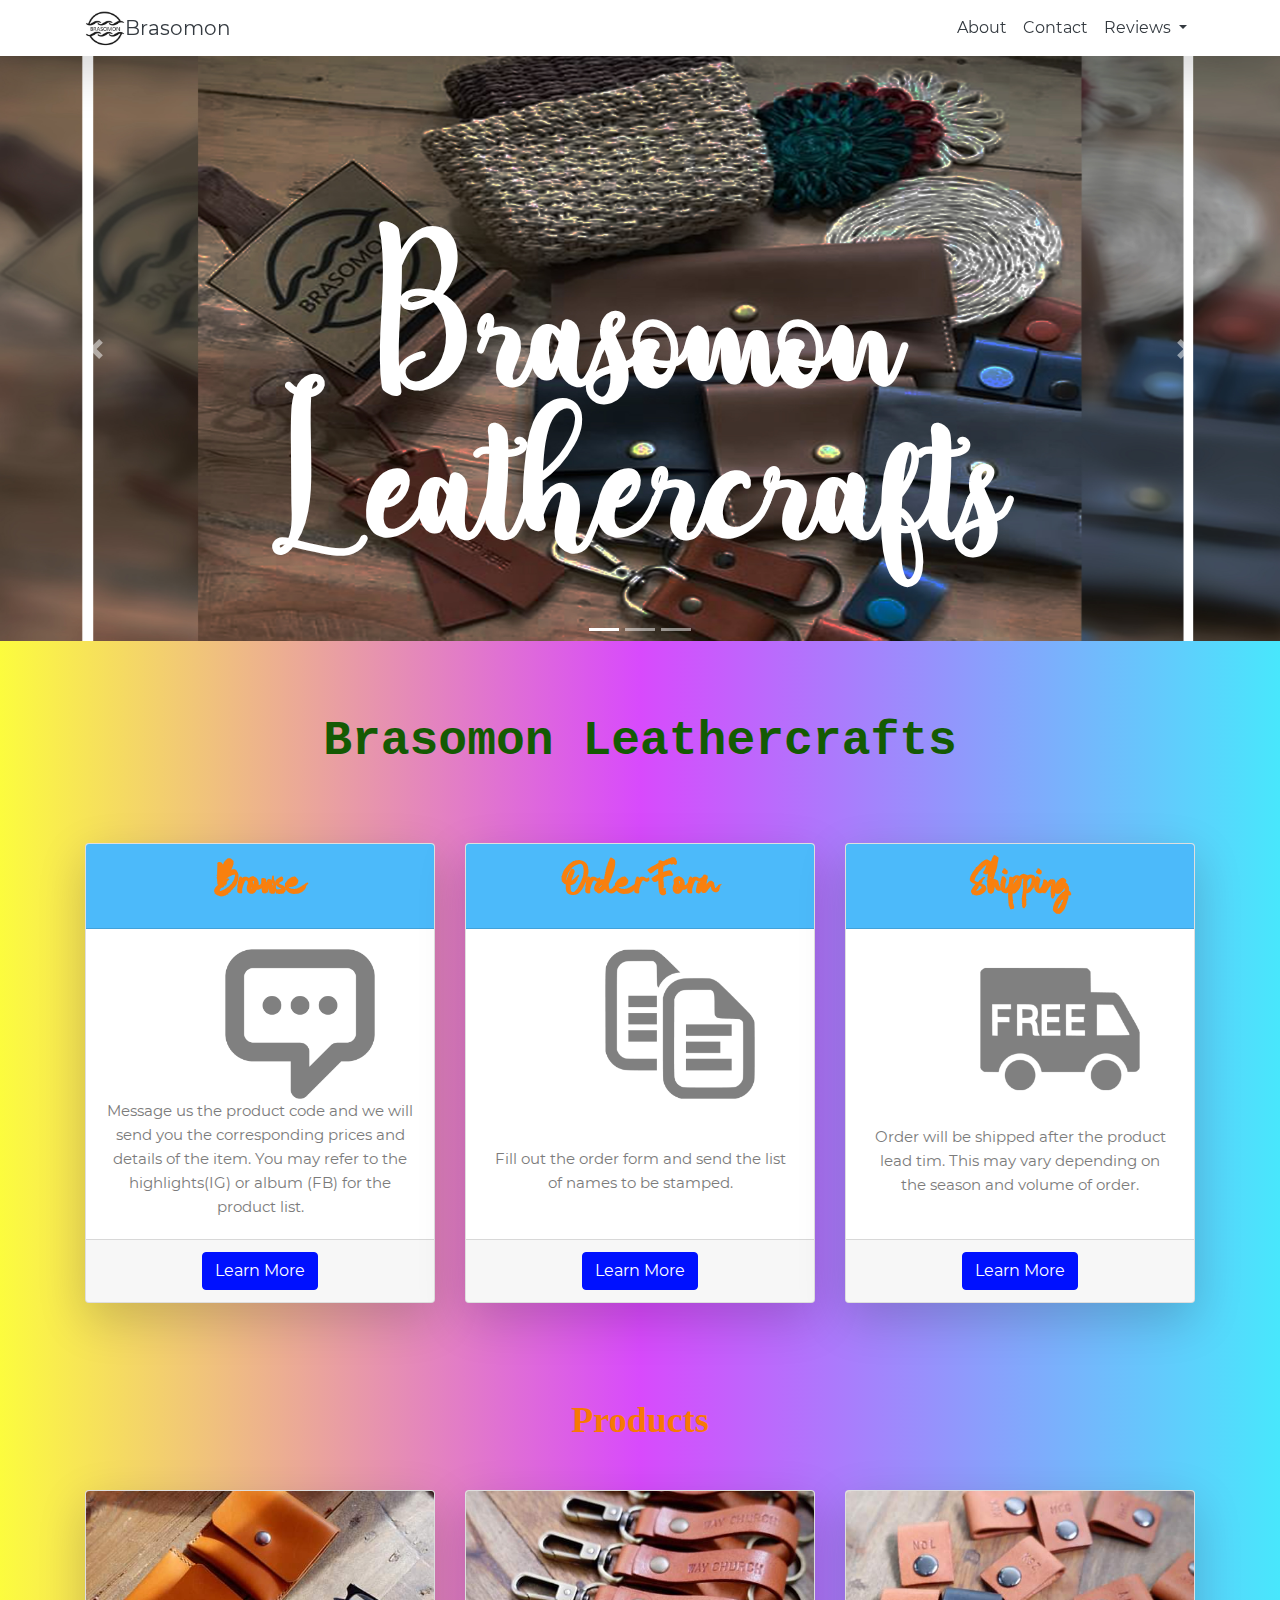
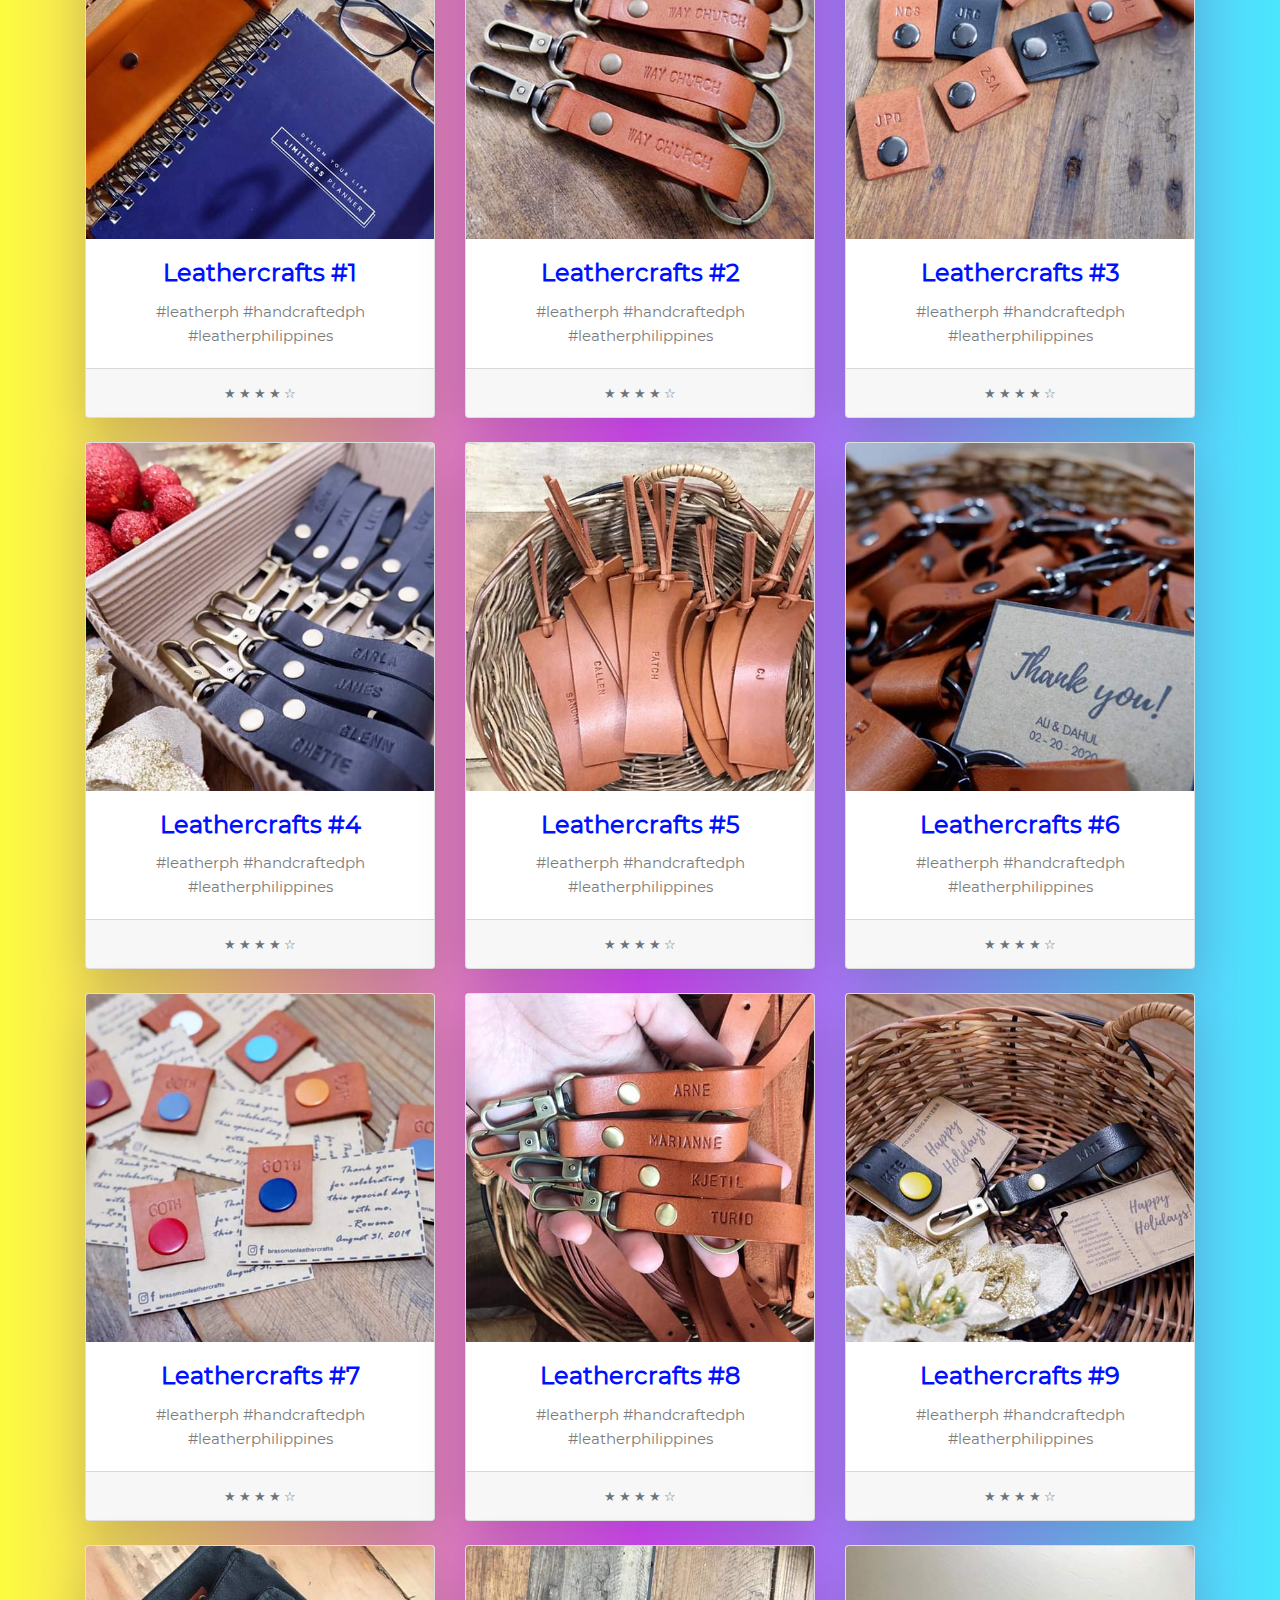
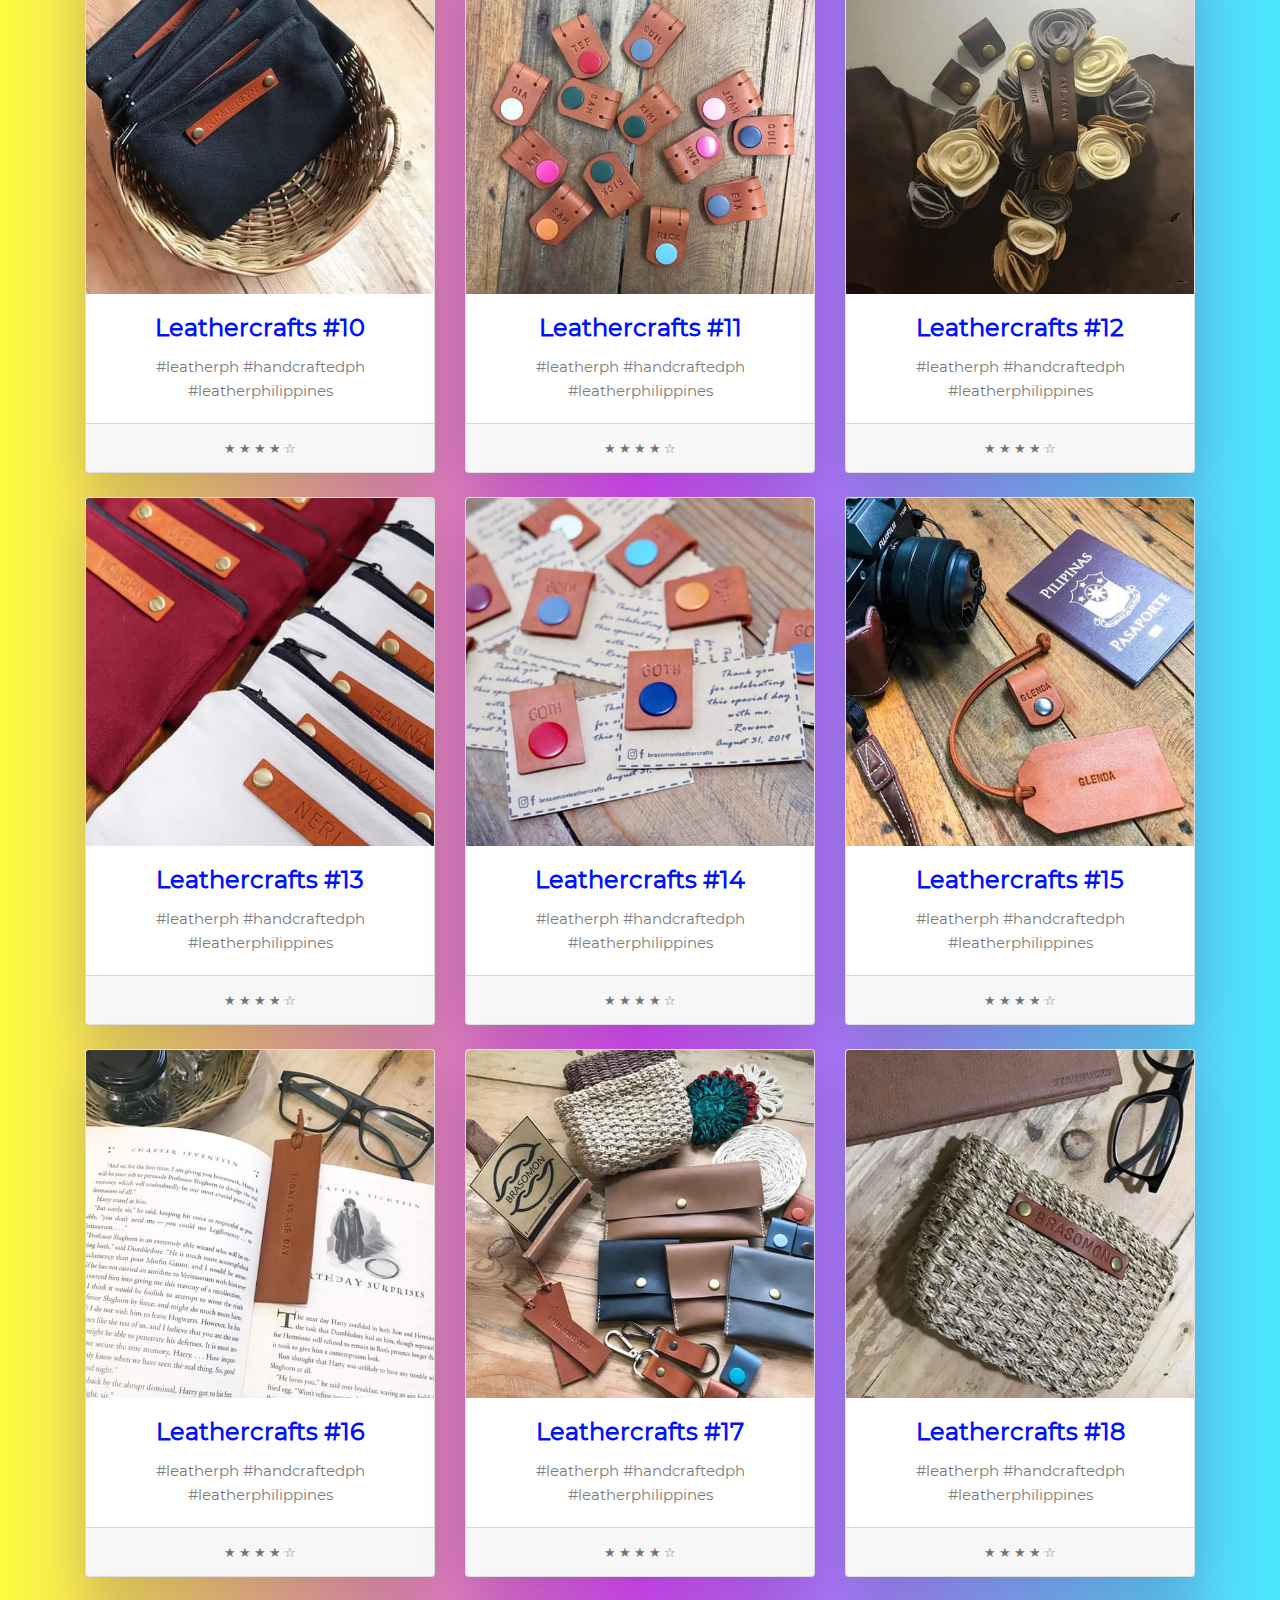
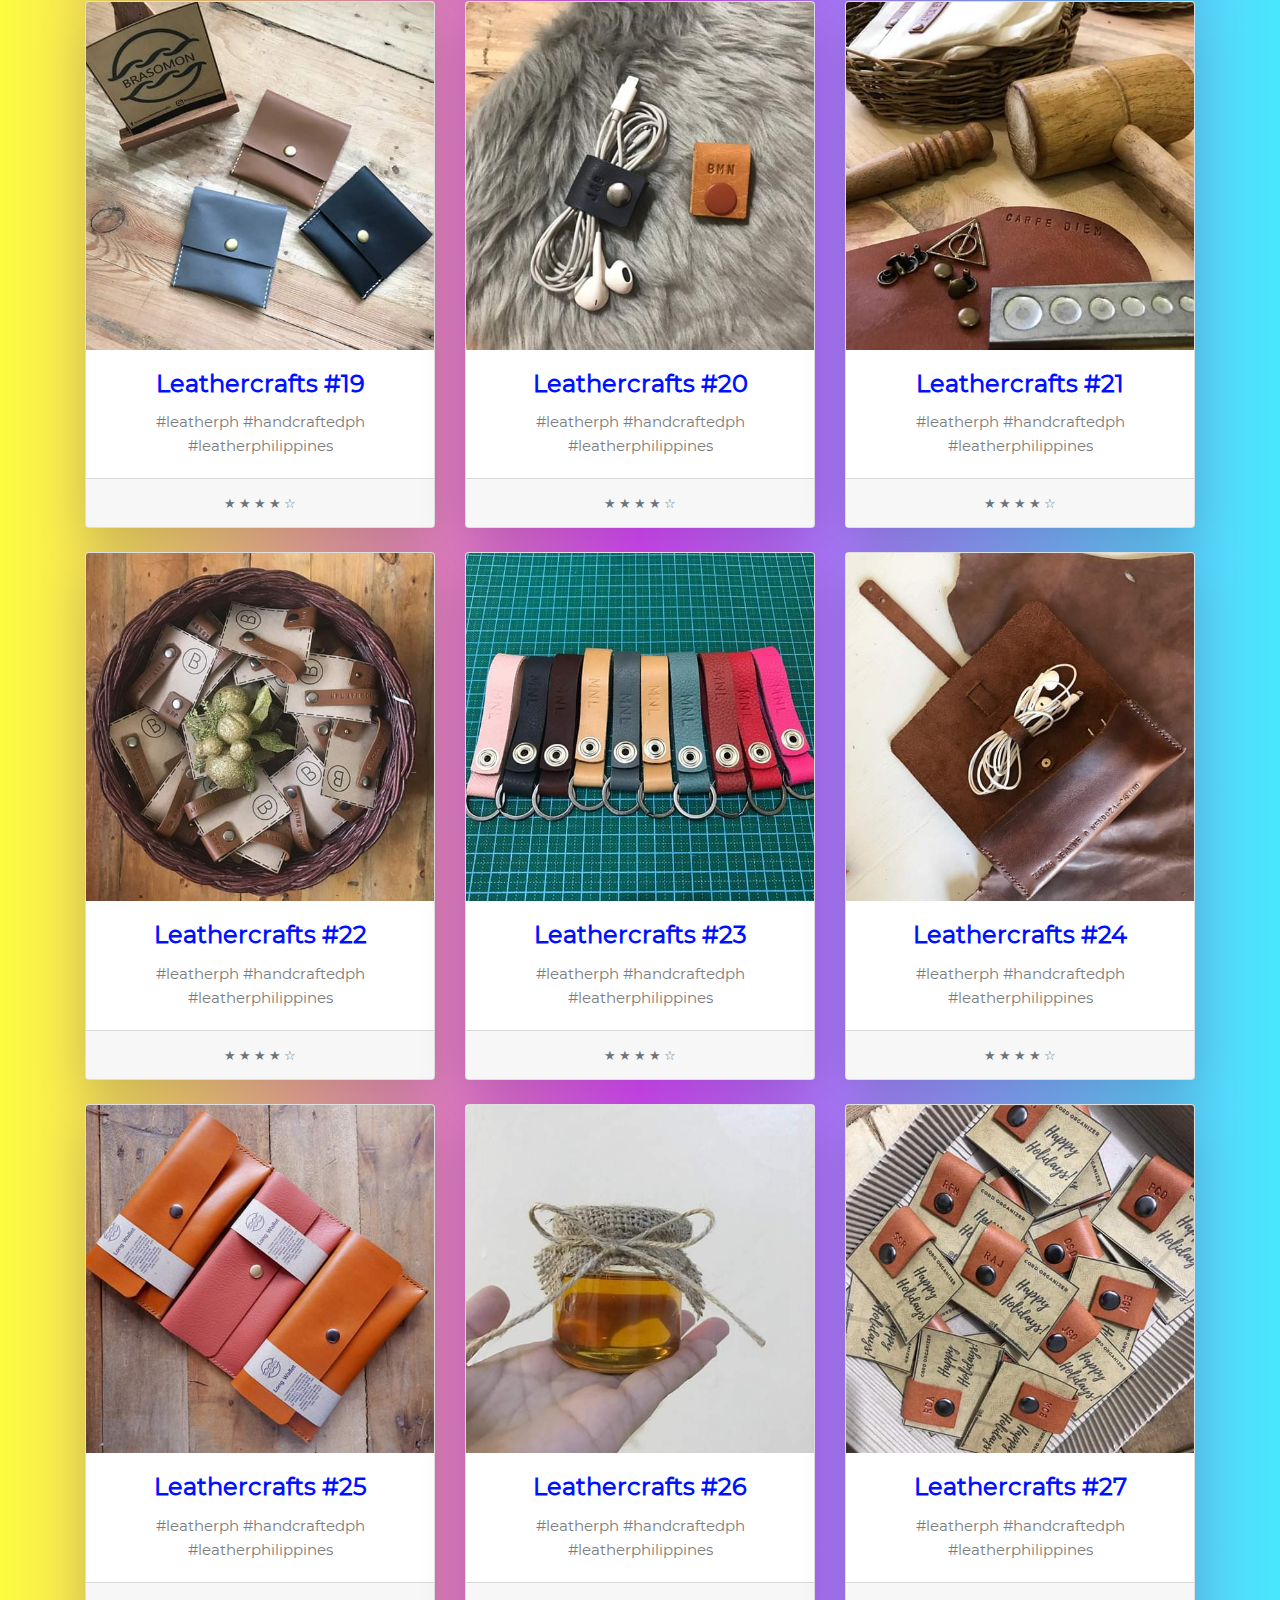
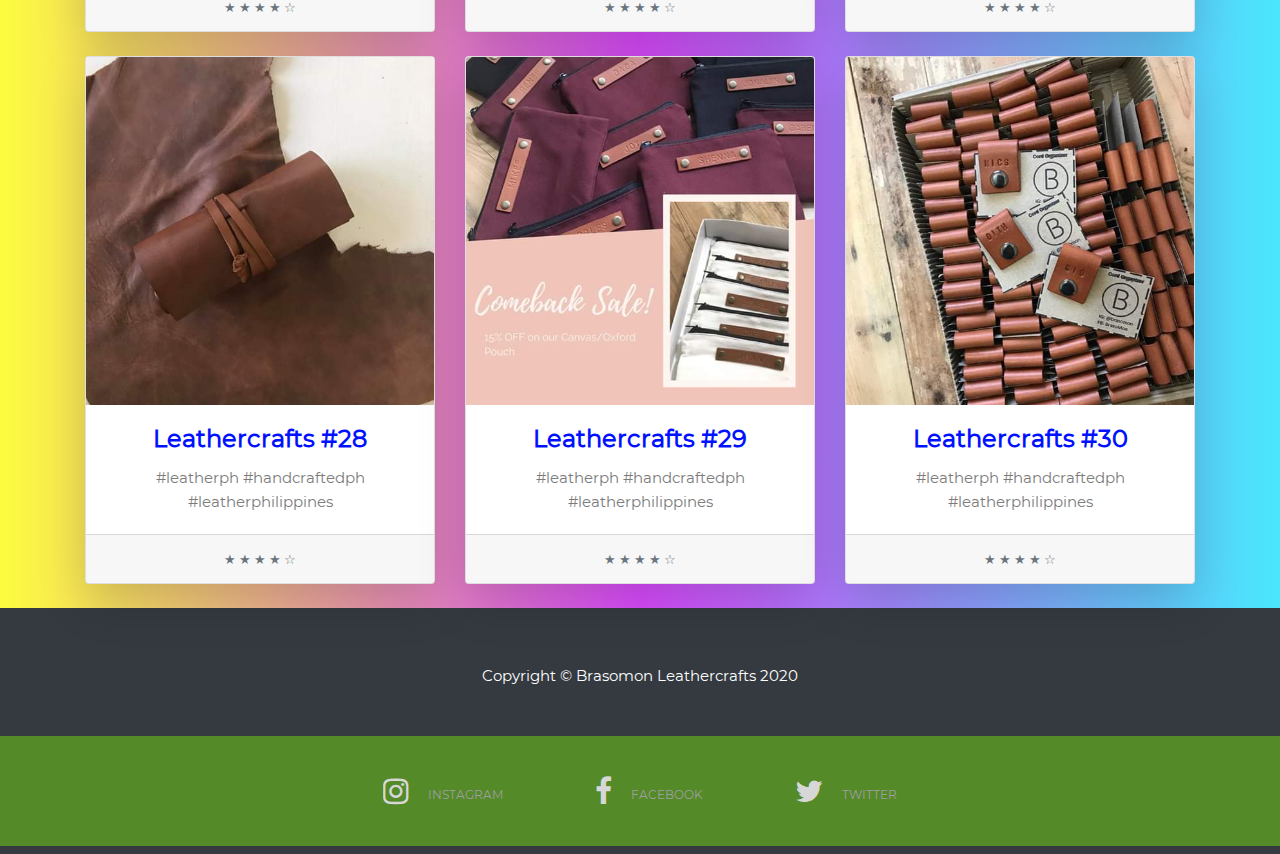
<file: index.html>
<!DOCTYPE html>
<html lang="en">

<head>

  <meta charset="utf-8">
  <meta name="viewport" content="width=device-width, initial-scale=1, shrink-to-fit=no">
  <meta name="description" content="">
  <meta name="author" content="">

  <title>Brasomon Leathercrafts</title>

  
  <link href="vendor/bootstrap/css/bootstrap.min.css" rel="stylesheet">

  
  <link href="css/modern-business.css" rel="stylesheet">
  <link rel="stylesheet" href="css/bootstrap.min.css" type="text/css">
  <link rel="stylesheet" href="css/font-awesome.min.css" type="text/css">
  <link rel="stylesheet" href="css/nice-select.css" type="text/css">
  <link rel="stylesheet" href="css/owl.carousel.min.css" type="text/css">
  <link rel="stylesheet" href="css/magnific-popup.css" type="text/css">
  <link rel="stylesheet" href="css/slicknav.min.css" type="text/css">
  <link rel="stylesheet" href="css/style.css" type="text/css">

</head>

<body>
  <nav class="navbar fixed-top navbar-expand-lg navbar-light bg-light fixed-top shadow-lg bg-white">
    <div class="container">
      <a href="index.html"><img src="img/logo.jpg" alt="" width="40rem"></a>
      <a class="navbar-brand text-dark" href="index.html"> Brasomon</a>
      <button class="navbar-toggler navbar-toggler-right" type="button" data-toggle="collapse" data-target="#navbarResponsive" aria-controls="navbarResponsive" aria-expanded="false" aria-label="Toggle navigation">
        <span class="navbar-toggler-icon"></span>
      </button>
      <div class="collapse navbar-collapse" id="navbarResponsive">
        <ul class="navbar-nav ml-auto">
          <li class="nav-item active">
            <a class="nav-link text-dark" href="about.html">About</a>
          </li>
         
          <li class="nav-item">
            <a class="nav-link text-dark" href="contact.html">Contact</a>
          </li>
          
          <li class="nav-item dropdown ">
            <a class="nav-link dropdown-toggle text-dark" href="#" id="navbarDropdownBlog" data-toggle="dropdown" aria-haspopup="true" aria-expanded="false">
              Reviews
            </a>
            <div class="dropdown-menu dropdown-menu-right" aria-labelledby="navbarDropdownBlog">
              
              <a class="dropdown-item" href="blog-home-2.html">Costumers</a>
              
            </div>
          </li>
          
        </ul>
      </div>
    </div>
  </nav>

  <header>
    <div id="demo" class="carousel slide" data-ride="carousel">
      <ol class="carousel-indicators">
        <li data-target="#demo" data-slide-to="0" class="active"></li>
        <li data-target="#demo" data-slide-to="1"></li>
        <li data-target="#demo" data-slide-to="2"></li>
      </ol>
      <div class="carousel-inner" role="listbox">
        <!-- Slide One - Set the background image for this slide in the line below -->
        <div class="carousel-item active img-overlay" style="background-image: url(img/wall2.jpg);">
          <div class="carousel-caption d-none d-md-block">
            <h1 style="padding: 3rem; font-family: Adreena; font-size: 8rem; color: white;">Brasomon Leathercrafts</h1>
           
          </div>
        </div>
        <!-- Slide Two - Set the background image for this slide in the line below -->
        <div class="carousel-item img-overlay" style="background-image: url(img/image_search_1583546113997.jpg );">
          <div class="carousel-caption d-none d-md-block">
            <h1 style="padding: 3rem; font-family: Adreena; font-size: 8rem; color:  rgb(180, 238, 20);">Brasomon Leathercrafts</h1>
            
          </div>
        </div>
        <!-- Slide Three - Set the background image for this slide in the line below -->
        <div class="carousel-item img-overlay" style="background-image: url(img/image_search_1583546030384.jpg)">
          <div class="carousel-caption d-none d-md-block">
            <h1 style="padding: 3rem; font-family: Adreena; font-size: 8rem; color: rgb(180, 238, 20);">Brasomon Leathercrafts</h1>
          </div>
        </div>
      </div>
      <a class="carousel-control-prev" href="#carouselExampleIndicators" role="button" data-slide="prev">
        <span class="carousel-control-prev-icon" aria-hidden="true"></span>
        <span class="sr-only">Previous</span>
      </a>
      <a class="carousel-control-next" href="#carouselExampleIndicators" role="button" data-slide="next">
        <span class="carousel-control-next-icon" aria-hidden="true"></span>
        <span class="sr-only">Next</span>
      </a>
    </div>
  </header>

  <!-- Page Content -->
  <div class="container">
<div class="p-5">
    <h1 style="font-size: 3rem; font-family: 'Courier New', Courier, monospace;" class="my-4">Brasomon Leathercrafts</h1>
  </div>

    <!-- Marketing Icons Section -->
    <div class="row">
      <div class="col-lg-4 mb-4">
        <div class="card h-100 shadow-lg bg-black">
          <h4 class="card-header">Browse</h4>
          <div class="card-body">
            <img style="margin-left: 5rem;" src="img/contact.png" alt="" width="150rem" >
            <p class="card-text text-center">Message us the product code and we will send you the corresponding prices and details of the item. You may refer to the highlights(IG) or album (FB) for the product list.</p>
          </div>
          <div class="card-footer">
            <a href="contact.html" class="btn btn-primary">Learn More</a>
          </div>
        </div>
      </div>
      <div class="col-lg-4 mb-4">
        <div class="card h-100 shadow-lg bg-black">
          <h4 class="card-header">Order Form</h4>
          <div class="card-body">
            <img style="margin-left: 5rem;" src="img/form.png" alt="" width="150rem">
            <p class="card-text text-center mt-5">Fill out the order form and send the list of names to be stamped.</p>
          </div>
          <div class="card-footer">
            <a data-toggle="modal" data-target="#myModal" href="#" class="btn btn-primary">Learn More</a>
          </div>
        </div>
      </div>
      <div class="col-lg-4 mb-4">
        <div class="card h-100 shadow-lg bg-black">
          <h4 class="card-header">Shipping</h4>
          <div class="card-body">
            <img style="margin-left: 5rem;" src="img/image_search_1583506945836.png" alt="" width="160rem">
            <p class="card-text mt-3">Order will be shipped after the product lead tim. This may vary depending on the season and volume of order.</p>
          </div>
          <div class="card-footer">
            <a href="#" class="btn btn-primary" >Learn More</a>
          </div>
        </div>
      </div>
    </div>
    <br>
    <br>
    <br>
    <!-- /.row -->

    <!-- Portfolio Section -->
    <h2>Products</h2>
    <br>
    <br>
    <div class="row">

      <div class="col-lg-4 col-md-6 mb-4">
        <div class="card h-100 shadow-lg bg-black">
          <a data-toggle="modal" data-target="#myModal" href="#"><img class="card-img-top" src="img/FB_IMG_1583404968257.jpg" alt=""></a>
          <div class="card-body">
            <h4 class="card-title">
              <a href="#">Leathercrafts #1</a>
            </h4>
            
            <p class="card-text">#leatherph #handcraftedph #leatherphilippines</p>
          </div>
          <div class="card-footer">
            <small class="text-muted">&#9733; &#9733; &#9733; &#9733; &#9734;</small>
          </div>
        </div>
      </div>

      <div class="col-lg-4 col-md-6 mb-4">
        <div class="card h-100 shadow-lg bg-black">
          <a data-toggle="modal" data-target="#myModal" href="#"><img class="card-img-top" src="img/FB_IMG_1583406001033.jpg" alt=""></a>
          <div class="card-body">
            <h4 class="card-title">
              <a href="#">Leathercrafts #2</a>
            </h4>
            
            <p class="card-text">#leatherph #handcraftedph #leatherphilippines</p>
          </div>
          <div class="card-footer">
            <small class="text-muted">&#9733; &#9733; &#9733; &#9733; &#9734;</small>
          </div>
        </div>
      </div>

      <div class="col-lg-4 col-md-6 mb-4">
        <div class="card h-100 shadow-lg bg-black">
          <a data-toggle="modal" data-target="#myModal" href="#"><img class="card-img-top" src="img/FB_IMG_1583406050559.jpg" alt=""></a>
          <div class="card-body">
            <h4 class="card-title">
              <a href="#">Leathercrafts #3</a>
            </h4>
            
            <p class="card-text">#leatherph #handcraftedph #leatherphilippines</p>
          </div>
          <div class="card-footer">
            <small class="text-muted">&#9733; &#9733; &#9733; &#9733; &#9734;</small>
          </div>
        </div>
      </div>

      <div class="col-lg-4 col-md-6 mb-4">
        <div class="card h-100 shadow-lg bg-black">
          <a data-toggle="modal" data-target="#myModal" href="#"><img class="card-img-top" src="img/a.jpg" alt=""></a>
          <div class="card-body">
            <h4 class="card-title">
              <a href="#">Leathercrafts #4</a>
            </h4>
            
            <p class="card-text">#leatherph #handcraftedph #leatherphilippines</p>
          </div>
          <div class="card-footer">
            <small class="text-muted">&#9733; &#9733; &#9733; &#9733; &#9734;</small>
          </div>
        </div>
      </div>

      <div class="col-lg-4 col-md-6 mb-4">
        <div class="card h-100 shadow-lg bg-black">
          <a data-toggle="modal" data-target="#myModal" href="#"><img class="card-img-top" src="img/FB_IMG_1583405978860.jpg" alt=""></a>
          <div class="card-body">
            <h4 class="card-title">
              <a href="#">Leathercrafts #5</a>
            </h4>
            <p class="card-text">#leatherph #handcraftedph #leatherphilippines</p>
            
              
              
              
            
            
          </div>
          <div class="card-footer">
            <small class="text-muted">&#9733; &#9733; &#9733; &#9733; &#9734;</small>
          </div>
        </div>
      </div>

      <div class="col-lg-4 col-md-6 mb-4">
        <div class="card h-100 shadow-lg bg-black">
          <a data-toggle="modal" data-target="#myModal" href="#"><img class="card-img-top" src="img/b.jpg" alt=""></a>
          <div class="card-body">
            <h4 class="card-title">
              <a href="#">Leathercrafts #6</a>
            </h4>
           
            <p class="card-text">#leatherph #handcraftedph #leatherphilippines</p>
          </div>
          <div class="card-footer">
            <small class="text-muted">&#9733; &#9733; &#9733; &#9733; &#9734;</small>
          </div>
        </div>

      </div>

      <div class="col-lg-4 col-md-6 mb-4">
        <div class="card h-100 shadow-lg bg-black">
          <a data-toggle="modal" data-target="#myModal" href="#"><img class="card-img-top" src="img/FB_IMG_1583406070678.jpg" alt=""></a>
          <div class="card-body">
            <h4 class="card-title">
              <a href="#">Leathercrafts #7</a>
            </h4>
           
            <p class="card-text">#leatherph #handcraftedph #leatherphilippines</p>
          </div>
          <div class="card-footer">
            <small class="text-muted">&#9733; &#9733; &#9733; &#9733; &#9734;</small>
          </div>
        </div>
        
      </div>
      <div class="col-lg-4 col-md-6 mb-4">
        <div class="card h-100 shadow-lg bg-black">
          <a data-toggle="modal" data-target="#myModal" href="#"><img class="card-img-top" src="img/FB_IMG_1583405990886.jpg" alt=""></a>
          <div class="card-body">
            <h4 class="card-title">
              <a href="#">Leathercrafts #8</a>
            </h4>
           
            <p class="card-text">#leatherph #handcraftedph #leatherphilippines</p>
          </div>
          <div class="card-footer">
            <small class="text-muted">&#9733; &#9733; &#9733; &#9733; &#9734;</small>
          </div>
        </div>
        
      </div>
      <div class="col-lg-4 col-md-6 mb-4">
        <div class="card h-100 shadow-lg bg-black">
          <a data-toggle="modal" data-target="#myModal" href="#"><img class="card-img-top" src="img/FB_IMG_1583405996606.jpg" alt=""></a>
          <div class="card-body">
            <h4 class="card-title">
              <a href="#">Leathercrafts #9</a>
            </h4>
           
            <p class="card-text">#leatherph #handcraftedph #leatherphilippines</p>
          </div>
          <div class="card-footer">
            <small class="text-muted">&#9733; &#9733; &#9733; &#9733; &#9734;</small>
          </div>
        </div>
        
      </div>
      <div class="col-lg-4 col-md-6 mb-4">
        <div class="card h-100 shadow-lg bg-black">
          <a data-toggle="modal" data-target="#myModal" href="#"><img class="card-img-top" src="img/FB_IMG_1583406155665.jpg" alt=""></a>
          <div class="card-body">
            <h4 class="card-title">
              <a href="#">Leathercrafts #10</a>
            </h4>
           
            <p class="card-text">#leatherph #handcraftedph #leatherphilippines</p>
          </div>
          <div class="card-footer">
            <small class="text-muted">&#9733; &#9733; &#9733; &#9733; &#9734;</small>
          </div>
        </div>
        
      </div>
      <div class="col-lg-4 col-md-6 mb-4">
        <div class="card h-100 shadow-lg bg-black">
          <a data-toggle="modal" data-target="#myModal" href="#"><img class="card-img-top" src="img/FB_IMG_1583405998610.jpg" alt=""></a>
          <div class="card-body">
            <h4 class="card-title">
              <a href="#">Leathercrafts #11</a>
            </h4>
           
            <p class="card-text">#leatherph #handcraftedph #leatherphilippines</p>
          </div>
          <div class="card-footer">
            <small class="text-muted">&#9733; &#9733; &#9733; &#9733; &#9734;</small>
          </div>
        </div>
        
      </div>
      <div class="col-lg-4 col-md-6 mb-4">
        <div class="card h-100 shadow-lg bg-black">
          <a data-toggle="modal" data-target="#myModal" href="#"><img class="card-img-top" src="img/FB_IMG_1583406320083.jpg" alt=""></a>
          <div class="card-body">
            <h4 class="card-title">
              <a href="#">Leathercrafts #12</a>
            </h4>
           
            <p class="card-text">#leatherph #handcraftedph #leatherphilippines</p>
          </div>
          <div class="card-footer">
            <small class="text-muted">&#9733; &#9733; &#9733; &#9733; &#9734;</small>
          </div>
        </div>
        
      </div>
      <div class="col-lg-4 col-md-6 mb-4">
        <div class="card h-100 shadow-lg bg-black">
          <a data-toggle="modal" data-target="#myModal" href="#"><img class="card-img-top" src="img/FB_IMG_1583406058413.jpg" alt=""></a>
          <div class="card-body">
            <h4 class="card-title">
              <a href="#">Leathercrafts #13</a>
            </h4>
           
            <p class="card-text">#leatherph #handcraftedph #leatherphilippines</p>
          </div>
          <div class="card-footer">
            <small class="text-muted">&#9733; &#9733; &#9733; &#9733; &#9734;</small>
          </div>
        </div>
        
      </div>
      <div class="col-lg-4 col-md-6 mb-4">
        <div class="card h-100 shadow-lg bg-black">
          <a data-toggle="modal" data-target="#myModal" href="#"><img class="card-img-top" src="img/FB_IMG_1583406070678.jpg" alt=""></a>
          <div class="card-body ">
            <h4 class="card-title">
              <a href="#">Leathercrafts #14</a>
            </h4>
           
            <p class="card-text">#leatherph #handcraftedph #leatherphilippines</p>
          </div>
          <div class="card-footer">
            <small class="text-muted">&#9733; &#9733; &#9733; &#9733; &#9734;</small>
          </div>
        </div>
        
      </div>
      <div class="col-lg-4 col-md-6 mb-4">
        <div class="card h-100 shadow-lg bg-black">
          <a data-toggle="modal" data-target="#myModal" href="#"><img class="card-img-top" src="img/FB_IMG_1583406076662.jpg" alt=""></a>
          <div class="card-body">
            <h4 class="card-title">
              <a href="#">Leathercrafts #15</a>
            </h4>
           
            <p class="card-text">#leatherph #handcraftedph #leatherphilippines</p>
          </div>
          <div class="card-footer">
            <small class="text-muted">&#9733; &#9733; &#9733; &#9733; &#9734;</small>
          </div>
        </div>
        
      </div>
      <div class="col-lg-4 col-md-6 mb-4">
        <div class="card h-100 shadow-lg bg-black">
          <a data-toggle="modal" data-target="#myModal" href="#"><img class="card-img-top" src="img/FB_IMG_1583406090467.jpg" alt=""></a>
          <div class="card-body">
            <h4 class="card-title">
              <a href="#">Leathercrafts #16</a>
            </h4>
           
            <p class="card-text">#leatherph #handcraftedph #leatherphilippines</p>
          </div>
          <div class="card-footer">
            <small class="text-muted">&#9733; &#9733; &#9733; &#9733; &#9734;</small>
          </div>
        </div>
        
      </div>
      <div class="col-lg-4 col-md-6 mb-4">
        <div class="card h-100 shadow-lg bg-black">
          <a data-toggle="modal" data-target="#myModal" href="#"><img class="card-img-top" src="img/FB_IMG_1583406133739.jpg" alt=""></a>
          <div class="card-body">
            <h4 class="card-title">
              <a href="#">Leathercrafts #17</a>
            </h4>
           
            <p class="card-text">#leatherph #handcraftedph #leatherphilippines</p>
          </div>
          <div class="card-footer">
            <small class="text-muted">&#9733; &#9733; &#9733; &#9733; &#9734;</small>
          </div>
        </div>
        
      </div>
      <div class="col-lg-4 col-md-6 mb-4">
        <div class="card h-100 shadow-lg bg-black">
          <a data-toggle="modal" data-target="#myModal" href="#"><img class="card-img-top" src="img/FB_IMG_1583406139641.jpg" alt=""></a>
          <div class="card-body">
            <h4 class="card-title">
              <a href="#">Leathercrafts #18</a>
            </h4>
           
            <p class="card-text">#leatherph #handcraftedph #leatherphilippines</p>
          </div>
          <div class="card-footer">
            <small class="text-muted">&#9733; &#9733; &#9733; &#9733; &#9734;</small>
          </div>
        </div>
        
      </div>
      <div class="col-lg-4 col-md-6 mb-4">
        <div class="card h-100 shadow-lg bg-black">
          <a data-toggle="modal" data-target="#myModal" href="#"><img class="card-img-top" src="img/FB_IMG_1583406145562.jpg" alt=""></a>
          <div class="card-body">
            <h4 class="card-title">
              <a href="#">Leathercrafts #19</a>
            </h4>
           
            <p class="card-text">#leatherph #handcraftedph #leatherphilippines</p>
          </div>
          <div class="card-footer">
            <small class="text-muted">&#9733; &#9733; &#9733; &#9733; &#9734;</small>
          </div>
        </div>
        
      </div>
      <div class="col-lg-4 col-md-6 mb-4">
        <div class="card h-100 shadow-lg bg-black">
          <a data-toggle="modal" data-target="#myModal" href="#"><img class="card-img-top" src="img/FB_IMG_1583406160762.jpg" alt=""></a>
          <div class="card-body">
            <h4 class="card-title">
              <a href="#">Leathercrafts #20</a>
            </h4>
           
            <p class="card-text">#leatherph #handcraftedph #leatherphilippines</p>
          </div>
          <div class="card-footer">
            <small class="text-muted">&#9733; &#9733; &#9733; &#9733; &#9734;</small>
          </div>
        </div>
        
      </div>
      <div class="col-lg-4 col-md-6 mb-4">
        <div class="card h-100 shadow-lg bg-black">
          <a data-toggle="modal" data-target="#myModal" href="#"><img class="card-img-top" src="img/FB_IMG_1583406180594.jpg" alt=""></a>
          <div class="card-body">
            <h4 class="card-title">
              <a href="#">Leathercrafts #21</a>
            </h4>
           
            <p class="card-text">#leatherph #handcraftedph #leatherphilippines</p>
          </div>
          <div class="card-footer">
            <small class="text-muted">&#9733; &#9733; &#9733; &#9733; &#9734;</small>
          </div>
        </div>
        
      </div>
      <div class="col-lg-4 col-md-6 mb-4">
        <div class="card h-100 shadow-lg bg-black">
          <a data-toggle="modal" data-target="#myModal" href="#"><img class="card-img-top" src="img/FB_IMG_1583406248534.jpg" alt=""></a>
          <div class="card-body">
            <h4 class="card-title">
              <a href="#">Leathercrafts #22</a>
            </h4>
           
            <p class="card-text">#leatherph #handcraftedph #leatherphilippines</p>
          </div>
          <div class="card-footer">
            <small class="text-muted">&#9733; &#9733; &#9733; &#9733; &#9734;</small>
          </div>
        </div>
        
      </div>
      <div class="col-lg-4 col-md-6 mb-4">
        <div class="card h-100 shadow-lg bg-black">
          <a data-toggle="modal" data-target="#myModal" href="#"><img class="card-img-top" src="img/FB_IMG_1583406231103.jpg" alt=""></a>
          <div class="card-body">
            <h4 class="card-title">
              <a href="#">Leathercrafts #23</a>
            </h4>
           
            <p class="card-text">#leatherph #handcraftedph #leatherphilippines</p>
          </div>
          <div class="card-footer">
            <small class="text-muted">&#9733; &#9733; &#9733; &#9733; &#9734;</small>
          </div>
        </div>
        
      </div>
      <div class="col-lg-4 col-md-6 mb-4">
        <div class="card h-100 shadow-lg bg-black">
          <a data-toggle="modal" data-target="#myModal" href="#"><img class="card-img-top" src="img/FB_IMG_1583406265440.jpg" alt=""></a>
          <div class="card-body">
            <h4 class="card-title">
              <a href="#">Leathercrafts #24</a>
            </h4>
           
            <p class="card-text">#leatherph #handcraftedph #leatherphilippines</p>
          </div>
          <div class="card-footer">
            <small class="text-muted">&#9733; &#9733; &#9733; &#9733; &#9734;</small>
          </div>
        </div>
        
      </div>
      <div class="col-lg-4 col-md-6 mb-4">
        <div class="card h-100 shadow-lg bg-black">
          <a data-toggle="modal" data-target="#myModal" href="#"><img class="card-img-top" src="img/c.jpg" alt=""></a>
          <div class="card-body">
            <h4 class="card-title">
              <a href="#">Leathercrafts #25</a>
            </h4>
           
            <p class="card-text">#leatherph #handcraftedph #leatherphilippines</p>
          </div>
          <div class="card-footer">
            <small class="text-muted">&#9733; &#9733; &#9733; &#9733; &#9734;</small>
          </div>
        </div>
        
      </div>
      <div class="col-lg-4 col-md-6 mb-4 ">
        <div class="card h-100 shadow-lg bg-black">
          <a data-toggle="modal" data-target="#myModal" href="#"><img class="card-img-top" src="img/FB_IMG_1583406307344.jpg" alt=""></a>
          <div class="card-body">
            <h4 class="card-title">
              <a href="#">Leathercrafts #26</a>
            </h4>
           
            <p class="card-text">#leatherph #handcraftedph #leatherphilippines</p>
          </div>
          <div class="card-footer">
            <small class="text-muted">&#9733; &#9733; &#9733; &#9733; &#9734;</small>
          </div>
        </div>

      </div>
      <div class="col-lg-4 col-md-6 mb-4 ">
        <div class="card h-100 shadow-lg bg-black">
          <a data-toggle="modal" data-target="#myModal" href="#"><img class="card-img-top" src="img/FB_IMG_1583405981916.jpg" alt=""></a>
          <div class="card-body">
            <h4 class="card-title">
              <a href="#">Leathercrafts #27</a>
            </h4>
           
            <p class="card-text">#leatherph #handcraftedph #leatherphilippines</p>
          </div>
          <div class="card-footer">
            <small class="text-muted">&#9733; &#9733; &#9733; &#9733; &#9734;</small>
          </div>
        </div>

        
      </div>
      <div class="col-lg-4 col-md-6 mb-4 ">
        <div class="card h-100 shadow-lg bg-black">
          <a data-toggle="modal" data-target="#myModal" href="#"><img class="card-img-top" src="img/FB_IMG_1583406273059.jpg" alt=""></a>
          <div class="card-body">
            <h4 class="card-title">
              <a href="#">Leathercrafts #28</a>
            </h4>
           
            <p class="card-text">#leatherph #handcraftedph #leatherphilippines</p>
          </div>
          <div class="card-footer">
            <small class="text-muted">&#9733; &#9733; &#9733; &#9733; &#9734;</small>
          </div>
        </div>

        
      </div>
      <div class="col-lg-4 col-md-6 mb-4 ">
        <div class="card h-100 shadow-lg bg-black">
          <a data-toggle="modal" data-target="#myModal" href="#"><img class="card-img-top" src="img/FB_IMG_1583406085709.jpg" alt=""></a>
          <div class="card-body">
            <h4 class="card-title">
              <a href="#">Leathercrafts #29</a>
            </h4>
           
            <p class="card-text">#leatherph #handcraftedph #leatherphilippines</p>
          </div>
          <div class="card-footer">
            <small class="text-muted">&#9733; &#9733; &#9733; &#9733; &#9734;</small>
          </div>
        </div>

        
      </div>
      <div class="col-lg-4 col-md-6 mb-4 ">
        <div class="card h-100 shadow-lg bg-black">
          <a data-toggle="modal" data-target="#myModal" href="#"><img class="card-img-top" src="img/FB_IMG_1583406187411.jpg" alt=""></a>
          <div class="card-body">
            <h4 class="card-title">
              <a href="#">Leathercrafts #30</a>
            </h4>
           
            <p class="card-text">#leatherph #handcraftedph #leatherphilippines</p>
          </div>
          <div class="card-footer">
            <small class="text-muted">&#9733; &#9733; &#9733; &#9733; &#9734;</small>
          </div>
        </div>

      </div>
        <div class="modal" id="myModal">
          <div class="modal-dialog">
            <div class="modal-content">
            
              <!-- Modal Header -->
              <div class="modal-header">
                
                <h2 class="modal-title text-dark" style="margin-bottom:20px;"><strong>ORDER FORM</strong></h2>
                <button type="button" class="close" data-dismiss="modal">&times;</button>
              </div>
              
              <!-- Modal body -->
              <div class="modal-body">
                
                  <form style="margin:0px 100px">
                      
                      <div class="form-group">
                        <label class="text-primary"><strong>Name</strong></label>
                        <input class="form-control" placeholder="Enter your name">
                      </div>
                      <div class="form-group">
                          <label class="text-primary text-left"><strong>Address</strong></label>
                          <input class="form-control" placeholder="Enter your address">
                      </div>
                      <div class="form-group">
                          <label class="text-primary"><strong>Contact Number</strong></label>
                          <input class="form-control" placeholder="Enter your contact number">
                      </div>
                      <div class="form-group">
                          <label class="text-primary"><strong>Item/Stamp</strong></label>
                          <input class="form-control" placeholder="Enter the item/stamp">
                      </div>
                      <div class="form-group">
                        <label class="text-primary"><strong>No. of Items</strong></label>
                        <input class="form-control" placeholder="No. of Items">
                    </div>
                      
                     
                      <button type="submit" class="btn btn-primary">Submit</button>
                    </form>
              </div>
              
              <!-- Modal footer -->
              <div class="modal-footer">
                <button type="button" class="btn btn-danger" data-dismiss="modal">Close</button>
              </div>
              
            </div>
          </div>
        </div>
        
     




    </div>
    <!-- /.row -->

  </div>
  <!-- /.col-lg-9 -->

</div>
<!-- /.row -->

</div>
  <!-- /.container -->

  <!-- Footer -->
  <footer class="py-2 bg-dark">
    <div class="container">
      <p class="mt-5 text-center text-white">Copyright &copy;  Brasomon Leathercrafts 2020</p>
    </div>
    <div class="social-links-warp mt-5 text-center">
			<div class="container">
				<div class="social-links">
					<a href="https://instagram.com/brasomonleathercrafts" class="instagram"><i class="fa fa-instagram"></i><span>instagram</span></a>
					<a href="https://web.facebook.com/brasomonleathercrafts" class="facebook"><i class="fa fa-facebook"></i><span>facebook</span></a>
					<a href="" class="twitter"><i class="fa fa-twitter"></i><span>twitter</span></a>
				
				</div>
            </div>
        </div>
    <!-- /.container -->
  </footer>

  <!-- Bootstrap core JavaScript -->
  <script src="vendor/jquery/jquery.min.js"></script>
  <script src="vendor/bootstrap/js/bootstrap.bundle.min.js"></script>
  <script src="js/jquery-3.3.1.min.js"></script>
    <script src="js/bootstrap.min.js"></script>
    <script src="js/jquery.magnific-popup.min.js"></script>
    <script src="js/jquery.slicknav.js"></script>
    <script src="js/owl.carousel.min.js"></script>
    <script src="js/jquery.nice-select.min.js"></script>
    <script src="js/mixitup.min.js"></script>
    <script src="js/main.js"></script>

</body>

</html>
</file>
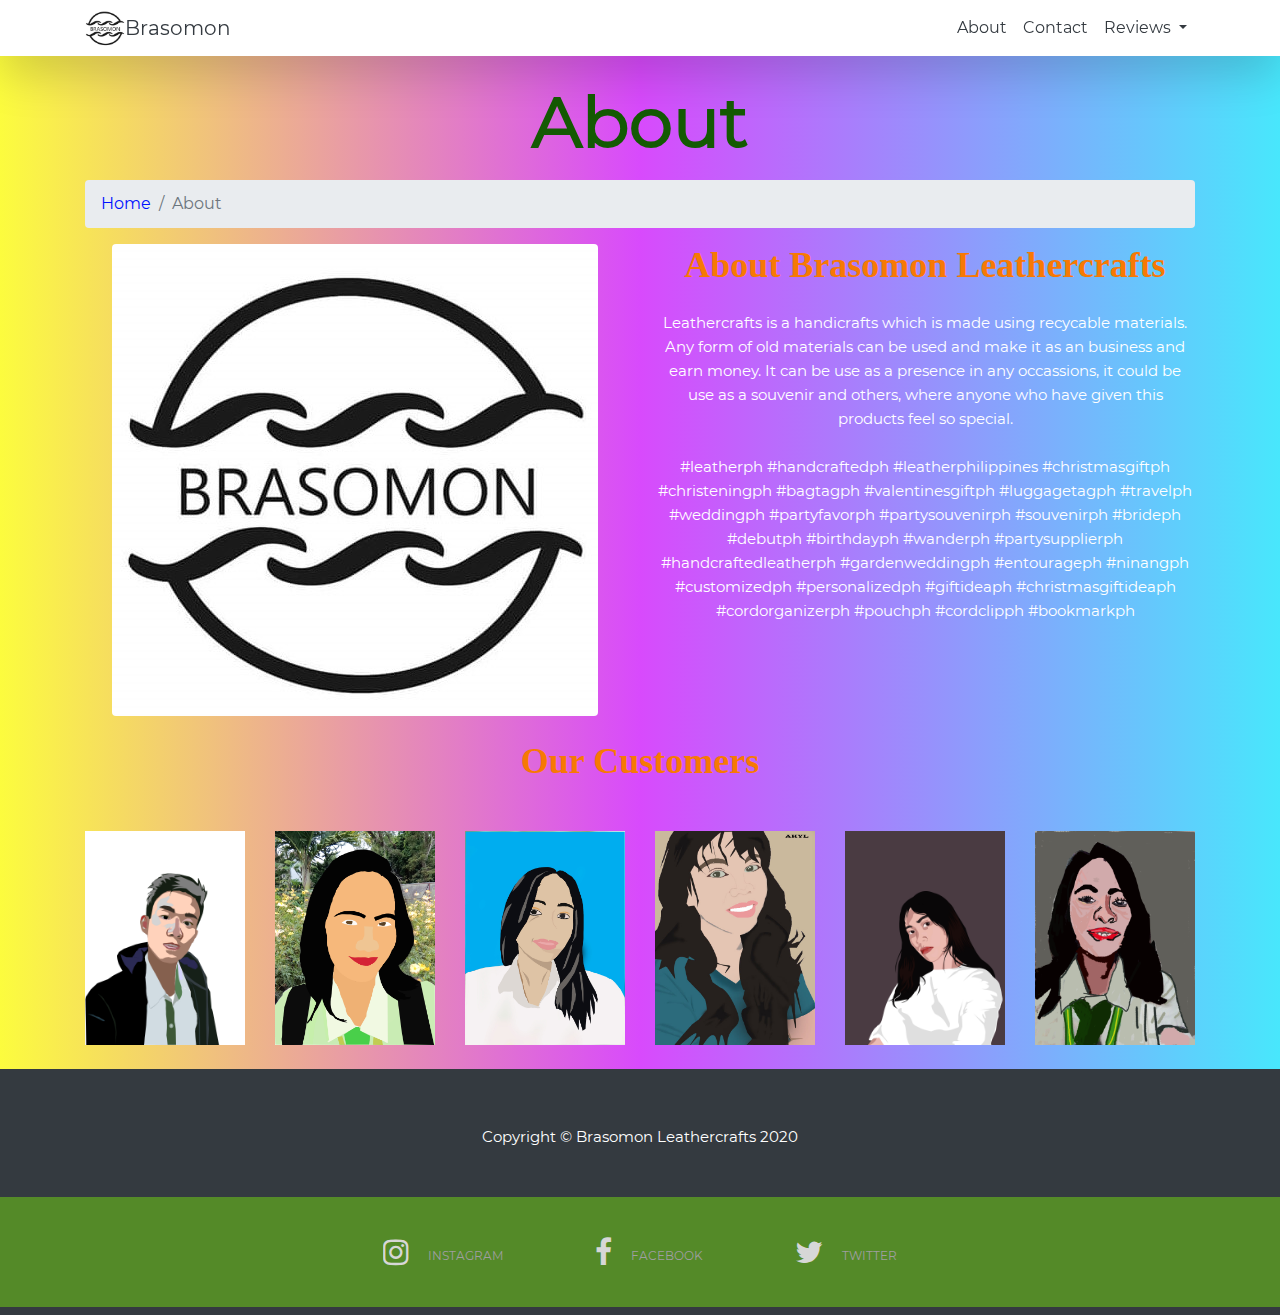
<file: about.html>
<!DOCTYPE html>
<html lang="en">

<head>

  <meta charset="utf-8">
  <meta name="viewport" content="width=device-width, initial-scale=1, shrink-to-fit=no">
  <meta name="description" content="">
  <meta name="author" content="">

  <title>Modern Business - Start Bootstrap Template</title>

  <link href="vendor/bootstrap/css/bootstrap.min.css" rel="stylesheet">

  
  <link href="css/modern-business.css" rel="stylesheet">
  <link rel="stylesheet" href="css/bootstrap.min.css" type="text/css">
  <link rel="stylesheet" href="css/font-awesome.min.css" type="text/css">
  <link rel="stylesheet" href="css/nice-select.css" type="text/css">
  <link rel="stylesheet" href="css/owl.carousel.min.css" type="text/css">
  <link rel="stylesheet" href="css/magnific-popup.css" type="text/css">
  <link rel="stylesheet" href="css/slicknav.min.css" type="text/css">
  <link rel="stylesheet" href="css/style.css" type="text/css">

</head>

<body>

 
  <nav class="navbar fixed-top navbar-expand-lg navbar-light bg-white fixed-top shadow-lg bg-white">
    <div class="container">
      <a href="index.html"><img src="img/logo.jpg" alt="" width="40rem"></a>
      <a class="navbar-brand text-dark" href="index.html">Brasomon</a>
      <button class="navbar-toggler navbar-toggler-right" type="button" data-toggle="collapse" data-target="#navbarResponsive" aria-controls="navbarResponsive" aria-expanded="false" aria-label="Toggle navigation">
        <span class="navbar-toggler-icon"></span>
      </button>
      <div class="collapse navbar-collapse" id="navbarResponsive">
        <ul class="navbar-nav ml-auto">
          <li class="nav-item active">
            <a class="nav-link text-dark" href="about.html">About</a>
          </li>
         
          <li class="nav-item">
            <a class="nav-link text-dark" href="contact.html">Contact</a>
          </li>
          
          <li class="nav-item dropdown">
            <a class="nav-link dropdown-toggle text-dark" href="#" id="navbarDropdownBlog" data-toggle="dropdown" aria-haspopup="true" aria-expanded="false">
              Reviews
            </a>
            <div class="dropdown-menu dropdown-menu-right" aria-labelledby="navbarDropdownBlog">
              
              <a class="dropdown-item" href="blog-home-2.html">Costumers</a>
              
            </div>
          </li>
          
        </ul>
      </div>
    </div>
  </nav>


  <div class="container">


    <h1 class="mt-4 mb-3">About
      <small></small>
    </h1>

    <ol class="breadcrumb">
      <li class="breadcrumb-item">
        <a href="index.html">Home</a>
      </li>
      <li class="breadcrumb-item active">About</li>
    </ol>


    <div class="row">
      <div class="col-lg-6">
        <img class="img-fluid rounded mb-4" src="img/logo.jpg" alt="">
      </div>
      <div class="col-lg-6">
        <h2>About Brasomon Leathercrafts</h2>
        <p class = "meaning">
          <br>
          Leathercrafts is a handicrafts which is made using recycable materials. Any form of old materials can be used and make it as an business and earn money. It can be use as a presence in any occassions, it could be use as a souvenir and others, where anyone who have given this products feel so special. <br> 
          <br> #leatherph #handcraftedph #leatherphilippines #christmasgiftph #christeningph #bagtagph #valentinesgiftph #luggagetagph #travelph #weddingph #partyfavorph #partysouvenirph #souvenirph #brideph #debutph #birthdayph #wanderph #partysupplierph #handcraftedleatherph #gardenweddingph #entourageph #ninangph #customizedph #personalizedph #giftideaph #christmasgiftideaph #cordorganizerph #pouchph #cordclipph #bookmarkph
          </p>
       
      </div>
    </div>

    

   
  
    <h2>Our Customers</h2>
    <br>
    <br>
    <div class="row">
      <div class="col-lg-2 col-sm-4 mb-4">
        <img class="img-fluid" src="img/02.jpg" alt="">
      </div>
      <div class="col-lg-2 col-sm-4 mb-4">
        <img class="img-fluid" src="img/01.jpg" alt="">
      </div>
      <div class="col-lg-2 col-sm-4 mb-4">
        <img class="img-fluid" src="img/04.jpg" alt="">
      </div>
      <div class="col-lg-2 col-sm-4 mb-4">
        <img class="img-fluid" src="img/14.jpg" alt="">
      </div>
      <div class="col-lg-2 col-sm-4 mb-4">
        <img class="img-fluid" src="img/12.jpg" alt="">
      </div>
      <div class="col-lg-2 col-sm-4 mb-4">
        <img class="img-fluid" src="img/15.jpg" alt="">
      </div>
    </div>
   

  </div>
  

  <!-- Footer -->
  <footer class="py-2 bg-dark">
    <div class="container">
      <p class="mt-5 text-center text-white">Copyright &copy;  Brasomon Leathercrafts 2020</p>
    </div>
    <div class="social-links-warp mt-5 text-center">
			<div class="container">
				<div class="social-links">
					<a href="https://instagram.com/brasomonleathercrafts" class="instagram"><i class="fa fa-instagram"></i><span>instagram</span></a>
					<a href="https://web.facebook.com/brasomonleathercrafts" class="facebook"><i class="fa fa-facebook"></i><span>facebook</span></a>
					<a href="" class="twitter"><i class="fa fa-twitter"></i><span>twitter</span></a>
				
				</div>
            </div>
        </div>
   
  </footer>

  <script src="vendor/jquery/jquery.min.js"></script>
  <script src="vendor/bootstrap/js/bootstrap.bundle.min.js"></script>
  <script src="js/jquery-3.3.1.min.js"></script>
    <script src="js/bootstrap.min.js"></script>
    <script src="js/jquery.magnific-popup.min.js"></script>
    <script src="js/jquery.slicknav.js"></script>
    <script src="js/owl.carousel.min.js"></script>
    <script src="js/jquery.nice-select.min.js"></script>
    <script src="js/mixitup.min.js"></script>
    <script src="js/main.js"></script>
</body>

</html>
</file>
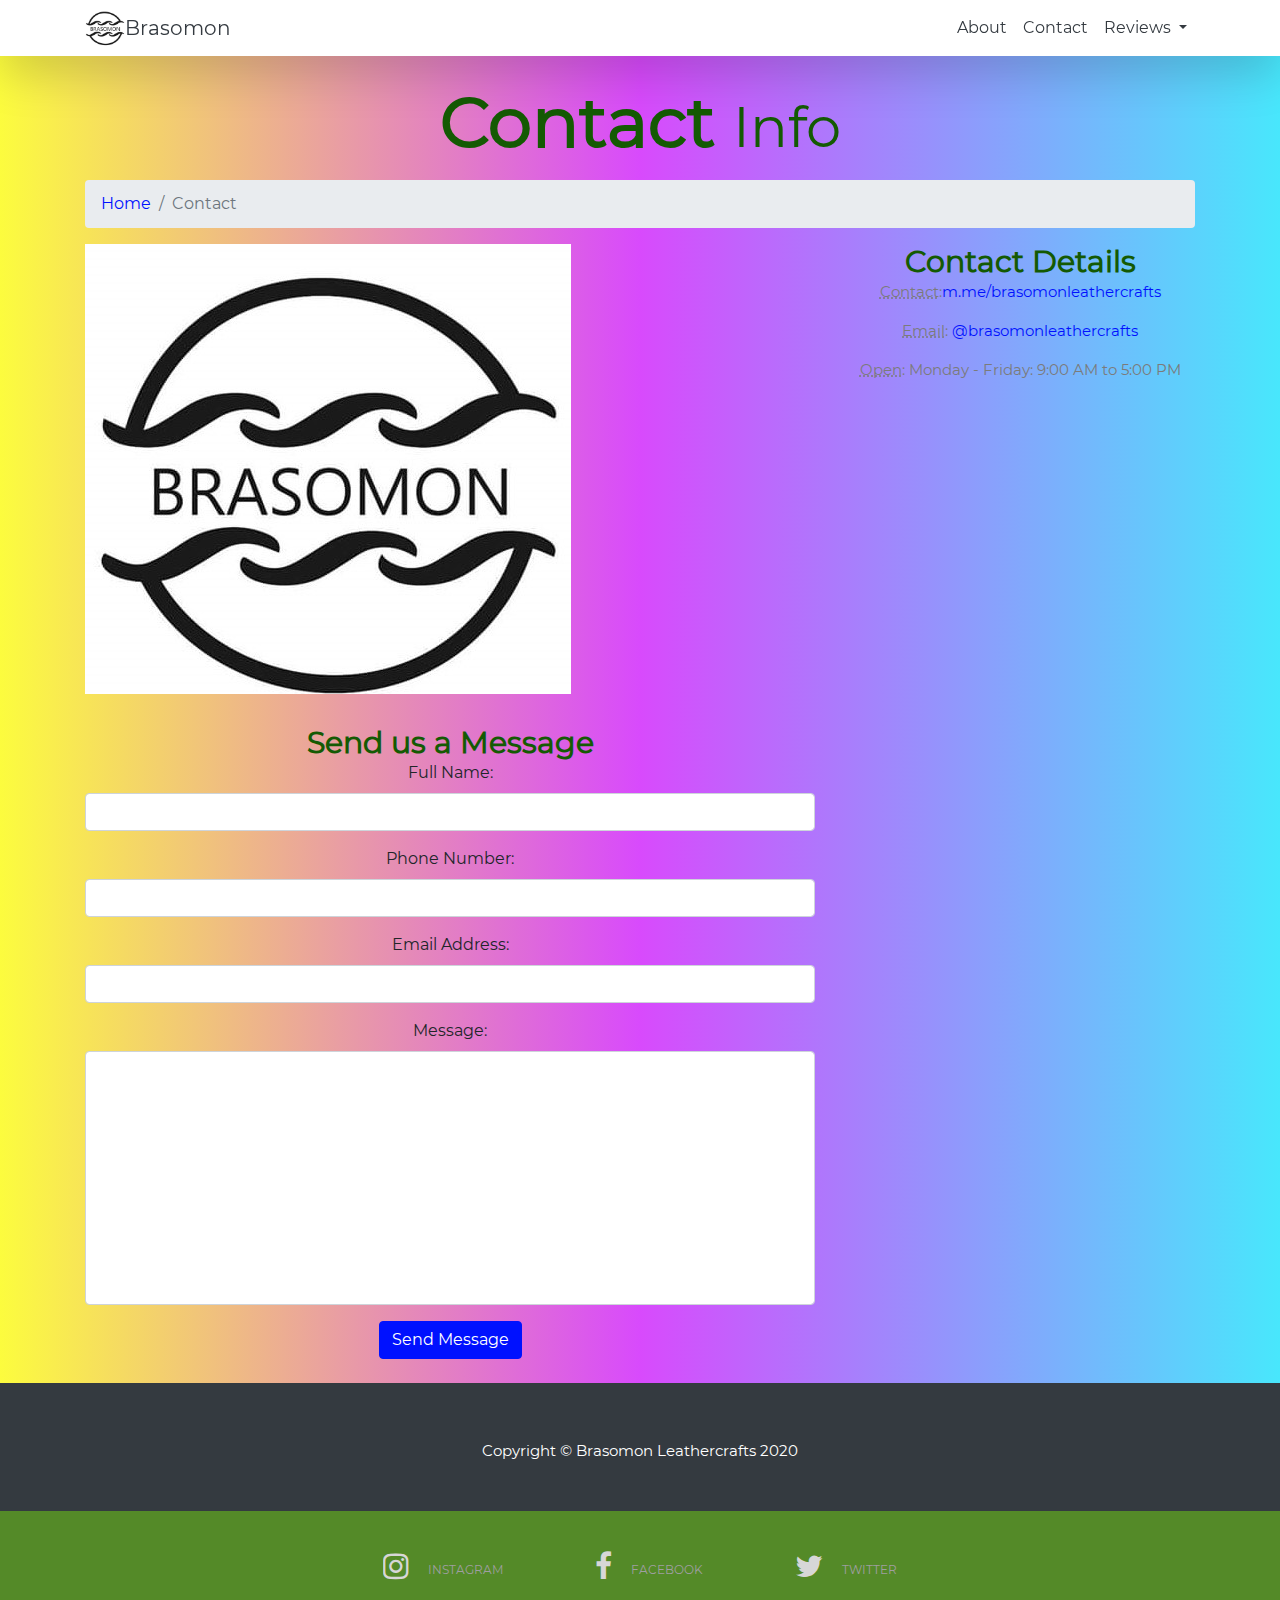
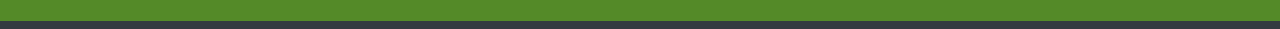
<file: contact.html>
<!DOCTYPE html>
<html lang="en">

<head>

  <meta charset="utf-8">
  <meta name="viewport" content="width=device-width, initial-scale=1, shrink-to-fit=no">
  <meta name="description" content="">
  <meta name="author" content="">

  <title>Brasomon Leathercrafts</title>

  <link href="vendor/bootstrap/css/bootstrap.min.css" rel="stylesheet">

  
  <link href="css/modern-business.css" rel="stylesheet">
  <link rel="stylesheet" href="css/bootstrap.min.css" type="text/css">
  <link rel="stylesheet" href="css/font-awesome.min.css" type="text/css">
  <link rel="stylesheet" href="css/nice-select.css" type="text/css">
  <link rel="stylesheet" href="css/owl.carousel.min.css" type="text/css">
  <link rel="stylesheet" href="css/magnific-popup.css" type="text/css">
  <link rel="stylesheet" href="css/slicknav.min.css" type="text/css">
  <link rel="stylesheet" href="css/style.css" type="text/css">

<body>

 
  <nav class="navbar fixed-top navbar-expand-lg navbar-light bg-white fixed-top shadow-lg bg-white">
    <div class="container">
      <a href="index.html"><img src="img/logo.jpg" alt="" width="40rem"></a>
      <a class="navbar-brand text-dark" href="index.html"> Brasomon</a>
      <button class="navbar-toggler navbar-toggler-right" type="button" data-toggle="collapse" data-target="#navbarResponsive" aria-controls="navbarResponsive" aria-expanded="false" aria-label="Toggle navigation">
        <span class="navbar-toggler-icon"></span>
      </button>
      <div class="collapse navbar-collapse" id="navbarResponsive">
        <ul class="navbar-nav ml-auto">
          <li class="nav-item">
            <a class="nav-link text-dark" href="about.html">About</a>
          </li>
          <li class="nav-item active">
            <a class="nav-link text-dark" href="contact.html">Contact</a>
          </li>
          
            
          
          <li class="nav-item dropdown">
            <a class="nav-link dropdown-toggle text-dark" href="#" id="navbarDropdownBlog" data-toggle="dropdown" aria-haspopup="true" aria-expanded="false">
              Reviews
            </a>
            <div class="dropdown-menu dropdown-menu-right" aria-labelledby="navbarDropdownBlog">
              
              <a class="dropdown-item" href="blog-home-2.html">Costumers</a>
              
            </div>
          </li>
          
        </ul>
      </div>
    </div>
  </nav>

  
  <div class="container">

   
    <h1 class="mt-4 mb-3">Contact
      <small>Info</small>
    </h1>

    <ol class="breadcrumb">
      <li class="breadcrumb-item">
        <a href="index.html">Home</a>
      </li>
      <li class="breadcrumb-item active">Contact</li>
    </ol>


    <div class="row">
      
      <div class="col-lg-8 mb-4">
     
        <iframe width="100%" height="450px" frameborder="0" scrolling="no" marginheight="0" marginwidth="0" src="img/logo.jpg" width=""></iframe>
      </div>
     
      <div class="col-lg-4 mb-4">
        <h3>Contact Details</h3>
        
        <p>
          <abbr title="Phone">Contact</abbr>:<a href="m.me/brasomonleathercrafts">m.me/brasomonleathercrafts</a>
        </p>
        <p>
          <abbr title="Email">Email</abbr>:
          <a href="@brasomonleathercrafts">@brasomonleathercrafts
          </a>
        </p>
        <p>
          <abbr title="Hours">Open</abbr>: Monday - Friday: 9:00 AM to 5:00 PM
        </p>
      </div>
    </div>
    
    <div class="row">
      <div class="col-lg-8 mb-4">
        <h3>Send us a Message</h3>
        <form name="sentMessage" id="contactForm" novalidate>
          <div class="control-group form-group">
            <div class="controls">
              <label>Full Name:</label>
              <input type="text" class="form-control" id="name" required data-validation-required-message="Please enter your name.">
              <p class="help-block"></p>
            </div>
          </div>
          <div class="control-group form-group">
            <div class="controls">
              <label>Phone Number:</label>
              <input type="tel" class="form-control" id="phone" required data-validation-required-message="Please enter your phone number.">
            </div>
          </div>
          <div class="control-group form-group">
            <div class="controls">
              <label>Email Address:</label>
              <input type="email" class="form-control" id="email" required data-validation-required-message="Please enter your email address.">
            </div>
          </div>
          <div class="control-group form-group">
            <div class="controls">
              <label>Message:</label>
              <textarea rows="10" cols="100" class="form-control" id="message" required data-validation-required-message="Please enter your message" maxlength="999" style="resize:none"></textarea>
            </div>
          </div>
          <div id="success"></div>
         
          <button type="submit" class="btn btn-primary" id="sendMessageButton">Send Message</button>
        </form>
      </div>

    </div>
 

  </div>



  <footer class="py-2 bg-dark">
    <div class="container">
      <p class="mt-5 text-center text-white">Copyright &copy;  Brasomon Leathercrafts 2020</p>
    </div>
    <div class="social-links-warp mt-5 text-center">
			<div class="container">
				<div class="social-links">
					<a href="https://instagram.com/brasomonleathercrafts" class="instagram"><i class="fa fa-instagram"></i><span>instagram</span></a>
					<a href="https://web.facebook.com/brasomonleathercrafts" class="facebook"><i class="fa fa-facebook"></i><span>facebook</span></a>
					<a href="" class="twitter"><i class="fa fa-twitter"></i><span>twitter</span></a>
				
				</div>
            </div>
        </div>
    <!-- /.container -->
  </footer>


  <script src="vendor/jquery/jquery.min.js"></script>
  <script src="vendor/bootstrap/js/bootstrap.bundle.min.js"></script>

  
  <script src="vendor/jquery/jquery.min.js"></script>
  <script src="vendor/bootstrap/js/bootstrap.bundle.min.js"></script>
  <script src="js/jquery-3.3.1.min.js"></script>
    <script src="js/bootstrap.min.js"></script>
    <script src="js/jquery.magnific-popup.min.js"></script>
    <script src="js/jquery.slicknav.js"></script>
    <script src="js/owl.carousel.min.js"></script>
    <script src="js/jquery.nice-select.min.js"></script>
    <script src="js/mixitup.min.js"></script>
    <script src="js/main.js"></script>
</body>

</html>
</file>
<file: css/modern-business.css>
body {
  padding-top: 56px;
}

.carousel-item {
  height: 65vh;
  min-height: 300px;
  background: no-repeat center center scroll;
  -webkit-background-size: cover;
  -moz-background-size: cover;
  -o-background-size: cover;
  background-size: cover;
}

.portfolio-item {
  margin-bottom: 30px;
}
@font-face{
  src: url(../fonts/Shelldon.ttf);
  font-family: Shelldon;
}
@font-face{
  src:url(../fonts/AdreenaScript-Demo.ttf);
  font-family: Adreena;
}
</file>
<file: css/nice-select.css>
.nice-select {
  -webkit-tap-highlight-color: transparent;
  background-color: #fff;
  border-radius: 5px;
  border: solid 1px #e8e8e8;
  box-sizing: border-box;
  clear: both;
  cursor: pointer;
  display: block;
  float: left;
  font-family: inherit;
  font-size: 14px;
  font-weight: normal;
  height: 42px;
  line-height: 40px;
  outline: none;
  padding-left: 18px;
  padding-right: 30px;
  position: relative;
  text-align: left !important;
  -webkit-transition: all 0.2s ease-in-out;
  transition: all 0.2s ease-in-out;
  -webkit-user-select: none;
     -moz-user-select: none;
      -ms-user-select: none;
          user-select: none;
  white-space: nowrap;
  width: auto; }
  .nice-select:hover {
    border-color: #dbdbdb; }
  .nice-select:active, .nice-select.open, .nice-select:focus {
    border-color: #999; }
  .nice-select:after {
    border-bottom: 2px solid #999;
    border-right: 2px solid #999;
    content: '';
    display: block;
    height: 5px;
    margin-top: -4px;
    pointer-events: none;
    position: absolute;
    right: 12px;
    top: 50%;
    -webkit-transform-origin: 66% 66%;
        -ms-transform-origin: 66% 66%;
            transform-origin: 66% 66%;
    -webkit-transform: rotate(45deg);
        -ms-transform: rotate(45deg);
            transform: rotate(45deg);
    -webkit-transition: all 0.15s ease-in-out;
    transition: all 0.15s ease-in-out;
    width: 5px; }
  .nice-select.open:after {
    -webkit-transform: rotate(-135deg);
        -ms-transform: rotate(-135deg);
            transform: rotate(-135deg); }
  .nice-select.open .list {
    opacity: 1;
    pointer-events: auto;
    -webkit-transform: scale(1) translateY(0);
        -ms-transform: scale(1) translateY(0);
            transform: scale(1) translateY(0); }
  .nice-select.disabled {
    border-color: #ededed;
    color: #999;
    pointer-events: none; }
    .nice-select.disabled:after {
      border-color: #cccccc; }
  .nice-select.wide {
    width: 100%; }
    .nice-select.wide .list {
      left: 0 !important;
      right: 0 !important; }
  .nice-select.right {
    float: right; }
    .nice-select.right .list {
      left: auto;
      right: 0; }
  .nice-select.small {
    font-size: 12px;
    height: 36px;
    line-height: 34px; }
    .nice-select.small:after {
      height: 4px;
      width: 4px; }
    .nice-select.small .option {
      line-height: 34px;
      min-height: 34px; }
  .nice-select .list {
    background-color: #fff;
    border-radius: 5px;
    box-shadow: 0 0 0 1px rgba(68, 68, 68, 0.11);
    box-sizing: border-box;
    margin-top: 4px;
    opacity: 0;
    overflow: hidden;
    padding: 0;
    pointer-events: none;
    position: absolute;
    top: 100%;
    left: 0;
    -webkit-transform-origin: 50% 0;
        -ms-transform-origin: 50% 0;
            transform-origin: 50% 0;
    -webkit-transform: scale(0.75) translateY(-21px);
        -ms-transform: scale(0.75) translateY(-21px);
            transform: scale(0.75) translateY(-21px);
    -webkit-transition: all 0.2s cubic-bezier(0.5, 0, 0, 1.25), opacity 0.15s ease-out;
    transition: all 0.2s cubic-bezier(0.5, 0, 0, 1.25), opacity 0.15s ease-out;
    z-index: 9; }
    .nice-select .list:hover .option:not(:hover) {
      background-color: transparent !important; }
  .nice-select .option {
    cursor: pointer;
    font-weight: 400;
    line-height: 40px;
    list-style: none;
    min-height: 40px;
    outline: none;
    padding-left: 18px;
    padding-right: 29px;
    text-align: left;
    -webkit-transition: all 0.2s;
    transition: all 0.2s; }
    .nice-select .option:hover, .nice-select .option.focus, .nice-select .option.selected.focus {
      background-color: #f6f6f6; }
    .nice-select .option.selected {
      font-weight: bold; }
    .nice-select .option.disabled {
      background-color: transparent;
      color: #999;
      cursor: default; }

.no-csspointerevents .nice-select .list {
  display: none; }

.no-csspointerevents .nice-select.open .list {
  display: block; }
</file>
<file: css/style.css>
whi/******************************************************************
  Template Name: Violet 
  Description: Violet ecommerce Html Template
  Author: Colorlib
  Author URI: https://colorlib.com/
  Version: 1.0
  Created: Colorlib
******************************************************************/

/*------------------------------------------------------------------
[Table of contents]

1.  Template default CSS
	1.1	Variables
	1.2	Mixins
	1.3	Flexbox
	1.4	Reset
2.  Helper Css
3.  Header Section
4.  Hero Section
5.  Feature Section
6.  Latest Product Section
7.  Lookbok Section
8.  Logo Section
9.  Footer
10. Other Pages Style

-------------------------------------------------------------------*/

/*----------------------------------------*/
/* Template default CSS
/*----------------------------------------*/


html,
body {
	height: 100%;
	font-family: "Montserrat", sans-serif;
	-webkit-font-smoothing: solid;
	font-smoothing: antialiased;
	background-image: repeating-linear-gradient(90deg, rgb(252, 252, 62), #d84afc,  rgb(72, 231, 252));
	text-align: center;
}

h1,
h2,
h3,
h4,
h5,
h6 {
	margin: 0;
	color: #145a03;
	font-weight: bolder;
	font-family: "Montserrat", sans-serif;
	text-align: center;
}

h1 {
	font-size: 70px;
}

h2 {
	font-size: 36px;
	color: #f77904;
	font-weight: bolder;
	font-family: Georgia;
}

h3 {
	font-size: 30px;
}

h4 {
	font-size: 24px;
}

h5 {
	font-size: 18px;
}

h6 {
	font-size: 16px;
}

p {
	font-size: 15px;
	color: #7b7b7b;
	font-weight: 400;
	line-height: 1.6;
	font-family: "Montserrat", sans-serif;
	margin: 0 0 15px 0;
}

img {
	max-width: 100%;
}

input:focus,
select:focus,
button:focus,
textarea:focus {
	outline: none;
	font-weight: 30px;
	color: rgb(146, 97, 5);
}

a:hover,
a:focus {
	text-decoration: none;
	outline: none;
	color: rgb(245, 117, 117);
}

ul,
ol {
	padding: 0;
	margin: 0;
}

@font-face {
	font-family: "FuturaBT-Book";
	src: url("../fonts/FuturaBT-Book.eot?#iefix") format("embedded-opentype"), url("../fonts/FuturaBT-Book.woff") format("woff"), url("../fonts/FuturaBT-Book.ttf") format("truetype"), url("../fonts/FuturaBT-Book.svg#FuturaBT-Book") format("svg");
	font-weight: normal;
	font-style: normal;
}
@font-face{
	src: url(../fonts/Shelldon.ttf);
	font-family: Shelldon;
  }
  @font-face{
	  src: url("../fonts/Montserrat-Regular.ttf");
	  font-family: Montserrat;
  }

/*---------------------
  Helper CSS
-----------------------*/

.section-title h2 {
	color: #1e1e1e;
	font-size: 60px;
	font-weight: 700;
}

.set-bg {
	background-repeat: no-repeat;
	background-size: cover;
	background-position: top center;
}

.spad {
	padding-top: 100px;
	padding-bottom: 100px;
}
.card-header{
	color: rgba(250, 127, 12, 0.993);
	text-align:center;
	font-family: Shelldon; 
	font-size: 50px;
	font-weight: bolder;
	background-color: rgb(76, 186, 250);

}

.text-white h1,
.text-white h2,
.text-white h3,
.text-white h4,
.text-white h5,
.text-white h6,
.text-white p,
.text-white span,
.text-white li,
.text-white a {
	color: #fff;
}

/* buttons */

.primary-btn {
	color: #fff;
	display: inline-block;
	font-size: 14px;
	font-weight: 600;
	padding: 16px 40px;
	border: 2px solid #fff;
	border-radius: 50px;
	text-transform: uppercase;
}

.site-btn {
	color: #1e1e1e;
	display: inline-block;
	font-size: 14px;
	font-weight: 600;
	padding: 16px 40px;
	border: 2px solid #1e1e1e;
	border-radius: 50px;
	cursor: pointer;
	text-transform: uppercase;
}

/* Preloder */

#preloder {
	position: fixed;
	width: 100%;
	height: 100%;
	top: 0;
	left: 0;
	z-index: 999999;
	background: #000;
}

.loader {
	width: 40px;
	height: 40px;
	position: absolute;
	top: 50%;
	left: 50%;
	margin-top: -13px;
	margin-left: -13px;
	border-radius: 60px;
	animation: loader 0.8s linear infinite;
	-webkit-animation: loader 0.8s linear infinite;
}

@keyframes loader {
	0% {
		-webkit-transform: rotate(0deg);
		transform: rotate(0deg);
		border: 4px solid #f44336;
		border-left-color: transparent;
	}
	50% {
		-webkit-transform: rotate(180deg);
		transform: rotate(180deg);
		border: 4px solid #673ab7;
		border-left-color: transparent;
	}
	100% {
		-webkit-transform: rotate(360deg);
		transform: rotate(360deg);
		border: 4px solid #f44336;
		border-left-color: transparent;
	}
}

@-webkit-keyframes loader {
	0% {
		-webkit-transform: rotate(0deg);
		border: 4px solid #f44336;
		border-left-color: transparent;
	}
	50% {
		-webkit-transform: rotate(180deg);
		border: 4px solid #673ab7;
		border-left-color: transparent;
	}
	100% {
		-webkit-transform: rotate(360deg);
		border: 4px solid #f44336;
		border-left-color: transparent;
	}
}

.elements-section {
	padding-top: 100px;
}

.el-title {
	margin-bottom: 75px;
}

.element {
	margin-bottom: 100px;
}

.element:last-child {
	margin-bottom: 0;
}

/*---------------------
  Header
-----------------------*/

.header-section {
	height: 104px;
	padding-top: 38px;
	padding-bottom: 24px;
	padding-left: 45px;
	padding-right: 45px;
}

.inner-header .logo {
	float: left;
}

.inner-header .header-right {
	float: right;
	line-height: 30px;
}

.inner-header .header-right img {
	display: inline-block;
	margin-right: 20px;
	cursor: pointer;
}

.inner-header .header-right a {
	display: inline-block;
	position: relative;
}

.inner-header .header-right a img {
	margin-right: 0;
	margin-left: 4px;
}

.inner-header .header-right a span {
	font-size: 11px;
	color: #1e1e1e;
	width: 18px;
	height: 18px;
	border: 2px solid #D0D7DB;
	background: #fff;
	display: inline-block;
	line-height: 15px;
	text-align: center;
	border-radius: 50%;
	font-weight: 600;
	position: absolute;
	left: -9px;
	top: 14px;
}

.inner-header .user-access {
	float: right;
	margin-right: 100px;
}

.inner-header .user-access a {
	color: #1e1e1e;
	font-size: 16px;
	display: inline-block;
	font-weight: 500;
	position: relative;
	line-height: 42px;
}

.inner-header .user-access a.in {
	color: #838383;
	margin-left: 15px;
	position: relative;
}

.inner-header .user-access a.in::before {
	position: absolute;
	left: -13px;
	top: 1px;
	color: #1e1e1e;
	content: "/";
}

.inner-header .main-menu {
	float: right;
	margin-right: 150px;
}

.inner-header .main-menu ul li {
	display: inline-block;
	margin-left: 60px;
	position: relative;
}

.inner-header .main-menu ul li a {
	color: #1e1e1e;
	font-size: 16px;
	display: inline-block;
	font-weight: 500;
	position: relative;
	line-height: 42px;
}

.inner-header .main-menu ul li a.active:after {
	opacity: 1;
}

.inner-header .main-menu ul li a:hover:after {
	opacity: 1;
}

.inner-header .main-menu ul li a:after {
	position: absolute;
	left: 0;
	bottom: 7px;
	width: 100%;
	height: 2px;
	background: #1e1e1e;
	content: "";
	opacity: 0;
	-webkit-transform: all 0.3s;
	-webkit-transition: all 0.3s;
	transition: all 0.3s;
}

.inner-header .main-menu ul li:hover .sub-menu {
	visibility: visible;
	opacity: 1;
	margin-top: 0;
}

.inner-header .main-menu ul li .sub-menu {
	position: absolute;
	list-style: none;
	width: 220px;
	left: 0;
	top: 100%;
	padding: 20px 0;
	visibility: hidden;
	opacity: 0;
	margin-top: 50px;
	background: #fff;
	z-index: 99;
	-webkit-transition: all 0.4s;
	transition: all 0.4s;
	-webkit-box-shadow: 2px 7px 20px rgba(0, 0, 0, 0.2);
	box-shadow: 2px 7px 20px rgba(0, 0, 0, 0.2);
}

.inner-header .main-menu ul li .sub-menu li {
	display: block;
	margin: 0;
}

.inner-header .main-menu ul li .sub-menu li a {
	display: block;
	color: #000;
	margin-right: 0;
	padding: 0px 20px;
	font-size: 14px;
	line-height: 2.3;
}

.inner-header .main-menu ul li .sub-menu li a:after {
	display: none;
}

.slicknav_menu {
	display: none;
}

/*---------------------
  Search Bar
-----------------------*/

.search-model {
	display: none;
	position: fixed;
	width: 100%;
	height: 100%;
	left: 0;
	top: 0;
	background: #000;
	z-index: 99999;
}

.search-model-form {
	padding: 0 15px;
}

.search-model-form input {
	width: 500px;
	font-size: 40px;
	border: none;
	border-bottom: 2px solid #333;
	background: none;
	color: #999;
}

.search-close-switch {
	position: absolute;
	width: 50px;
	height: 50px;
	background: #333;
	color: #fff;
	text-align: center;
	border-radius: 50%;
	padding-top: 6px;
	font-size: 26px;
	top: 30px;
	cursor: pointer;
	-webkit-transform: rotate(45deg);
	transform: rotate(45deg);
	font-weight: 300;
}

/*---------------------
  Header Info
-----------------------*/

.header-info {
	background: #B0BCC2;
	overflow: hidden;
	padding: 10px 45px;
}

.header-info .header-item {
	overflow: hidden;
}

.header-info .header-item img {
	display: inline-block;
	margin-right: 13px;
}
.meaning{
	color: white;
	font-size: 15px;
}


.header-info .header-item p {
	display: inline-block;
	line-height: 1;
	font-size: 14px;
	color: #fff;
	font-weight: 500;
	margin-bottom: 0;
	position: relative;
	top: 3px;
}

/*---------------------
  Hero Slider
-----------------------*/

.hero-items .owl-dots {
	position: absolute;
	left: 110px;
	bottom: 62px;
}

.hero-items .owl-dots button {
	display: inline-block;
	height: 11px;
	width: 11px;
	background: #969D9E;
	border-radius: 50%;
	margin-right: 9px;
}

.hero-items .owl-dots button.active {
	background: #1e1e1e;
}

.hero-items .owl-nav button[type=button] {
	display: inline-block;
	height: 68px;
	width: 68px;
	background: #B0BCC2;
	font-size: 35px;
	color: #fff;
	border-radius: 50%;
	text-align: center;
	position: absolute;
	left: 60px;
	top: 345px;
}

.hero-items .owl-nav button[type=button].owl-next {
	left: auto;
	right: 60px;
	display: none;
}

.single-slider-item {
	padding: 270px 0;
	text-align: center;
	height: 100%;
}

.single-slider-item h1 {
	color: #fff;
	font-size: 110px;
	font-weight: 700;
	line-height: 85px;
}

.single-slider-item h2 {
	color: #fff;
	font-size: 96px;
	font-weight: 400;
	margin-bottom: 28px;
}

.single-slider-item .primary-btn,
.single-slider-item h1,
.single-slider-item h2 {
	position: relative;
	top: 50px;
	opacity: 0;
}

.hero-items .owl-item.active .single-slider-item h1,
.hero-items .owl-item.active .single-slider-item h2,
.hero-items .owl-item.active .single-slider-item .primary-btn {
	top: 0;
	opacity: 1;
}

.hero-items .owl-item.active .single-slider-item h1 {
	-webkit-transition: all 0.5s ease 0.4s;
	transition: all 0.5s ease 0.4s;
}

.hero-items .owl-item.active .single-slider-item h2 {
	-webkit-transition: all 0.5s ease 0.6s;
	transition: all 0.5s ease 0.6s;
}

.hero-items .owl-item.active .single-slider-item .primary-btn {
	-webkit-transition: all 0.5s ease 0.8s;
	transition: all 0.5s ease 0.8s;
}

/*---------------------
  Features Section
-----------------------*/

.features-section {
	padding-bottom: 0;
}

.features-ads {
	padding-bottom: 67px;
}

.features-ads .single-features-ads {
	text-align: center;
	margin-bottom: 30px;
}

.features-ads .single-features-ads.first {
	margin-top: 39px;
}

.features-ads .single-features-ads.second {
	margin-top: 8px;
}

.features-ads .single-features-ads img {
	margin-bottom: 15px;
}

.features-ads .single-features-ads h4 {
	color: #1e1e1e;
	font-size: 22px;
	font-weight: 700;
	line-height: 50px;
}

.features-ads .single-features-ads p {
	color: #727272;
	font-size: 14px;
	line-height: 27px;
	font-weight: 500;
}

.features-box .single-box-item {
	position: relative;
}

.features-box .single-box-item.first-box {
	margin-bottom: 35px;
}

.features-box .single-box-item.first-box .box-text {
	position: absolute;
	right: 60px;
	top: 106px;
}

.features-box .single-box-item.first-box .box-text .trend-alert {
	color: #1e1e1e;
	display: block;
	font-size: 22px;
	font-family: "FuturaBT-Book";
	letter-spacing: 2px;
	line-height: 45px;
	text-transform: uppercase;
	margin-bottom: 38px;
}

.features-box .single-box-item.first-box .box-text .primary-btn {
	border-color: #D0D7DB;
	color: #1e1e1e;
}

.features-box .single-box-item.second-box {
	margin-bottom: 35px;
}

.features-box .single-box-item.second-box .box-text {
	position: absolute;
	left: 56px;
	top: 150px;
}

.features-box .single-box-item.second-box .box-text .trend-year {
	color: #fff;
	opacity: 1;
}

.features-box .single-box-item.second-box .box-text .trend-alert {
	color: #5b5b5b;
	display: inline-block;
	font-size: 16px;
	font-family: "FuturaBT-Book";
	text-transform: uppercase;
	letter-spacing: 4px;
	line-height: 45px;
}

.features-box .single-box-item.large-box .box-text {
	position: absolute;
	left: 125px;
	top: 60px;
}

.features-box .single-box-item.large-box .box-text .trend-year {
	color: #838383;
	opacity: 1;
}

.features-box .single-box-item.large-box .box-text h2 {
	font-size: 60px;
	font-weight: 700;
	line-height: 56px;
}

.features-box .single-box-item.large-box .box-text .trend-alert {
	color: #5b5b5b;
	display: inline-block;
	font-size: 22px;
	font-family: "FuturaBT-Book";
	letter-spacing: 2px;
	line-height: 36px;
	text-transform: uppercase;
}

.features-box .single-box-item img {
	min-width: 100%;
}

.features-box .single-box-item .box-text .trend-year {
	color: #1e1e1e;
	font-size: 22px;
	font-weight: 700;
	opacity: 0.32;
	display: inline-block;
}

.features-box .single-box-item .box-text h2 {
	color: #1e1e1e;
	font-size: 48px;
	font-weight: 600;
	line-height: 38px;
}

/*---------------------
  Latest Product
-----------------------*/

.latest-products {
	padding-top: 55px;
	padding-bottom: 65px;
}

.product-filter {
	margin-bottom: 100px;
}

.product-filter .section-title {
	margin-bottom: 20px;
}

.product-filter .product-controls li {
	list-style: none;
	display: inline-block;
	color: #838383;
	font-size: 14px;
	margin-right: 42px;
	font-weight: 500;
	cursor: pointer;
}

.product-filter .product-controls li.mixitup-control-active {
	color: #1e1e1e;
}

.product-filter .product-controls li:hover {
	color: #1e1e1e;
}

.product-filter .product-controls li:last-child {
	margin-right: 0;
}

.single-product-item {
	margin-bottom: 30px;
}

.single-product-item figure {
	margin-bottom: 40px;
	position: relative;
	overflow: hidden;
}

.single-product-item figure img {
	min-width: 100%;
}

.single-product-item figure .p-status {
	position: absolute;
	left: 20px;
	top: 20px;
	padding: 5px 16px;
	font-size: 12px;
	background: #1e1e1e;
	color: #fff;
	border-radius: 50px;
}

.single-product-item figure .p-status.sale {
	background: #FE439F;
}

.single-product-item figure .p-status.popular {
	background: #D0D7DB;
}

.single-product-item .product-text {
	text-align: center;
}

.single-product-item .product-text h6 {
	color: #727272;
	margin-bottom: 15px;
}

.single-product-item .product-text p {
	color: #1e1e1e;
	font-size: 18px;
	font-weight: 700;
	margin-bottom: 0;
}

/*---------------------
  Lookbok Section
-----------------------*/

.lookbok-left {
	padding-top: 105px;
}

.lookbok-left .section-title {
	margin-bottom: 30px;
}

.lookbok-left .section-title h2 {
	line-height: 50px;
}

.lookbok-left p {
	color: #787878;
	font-size: 14px;
	line-height: 27px;
	font-weight: 500;
	margin-bottom: 40px;
}

.lookbok-left .primary-btn.look-btn {
	background-color: #B0BCC2;
}

.lookbok-pic {
	position: relative;
}

.lookbok-pic img {
	min-width: 100%;
	height: 100%;
}

.lookbok-pic .pic-text {
	position: absolute;
	left: 0;
	right: 0;
	bottom: 0;
	text-align: center;
	font-size: 135px;
	color: #fff;
	font-weight: 600;
	line-height: 97px;
}

/*---------------------
  Logo Section
-----------------------*/

.logo-section {
	padding: 70px 120px;
}

.logo-section .logo-item {
	display: -webkit-box;
	display: -ms-flexbox;
	display: flex;
	-webkit-box-align: center;
	-ms-flex-align: center;
	align-items: center;
	-webkit-box-pack: center;
	-ms-flex-pack: center;
	justify-content: center;
	height: 120px;
	opacity: 0.1;
	-webkit-transition: 0.4s;
	transition: 0.4s;
}

.logo-section .logo-item:hover {
	opacity: 1;
}

.logo-section .owl-carousel .owl-item img {
	display: block;
	width: auto;
}

/*---------------------
  Footer
-----------------------*/

.footer-section {
	background: #262626;
	padding-bottom: 0;
}

.newslatter-form {
	margin-bottom: 90px;
}

.newslatter-form form {
	position: relative;
}

.newslatter-form form input {
	width: 100%;
	border: 2px solid #454747;
	border-radius: 50px;
	height: 53px;
	background: transparent;
	color: #535353;
	font-size: 14px;
	font-style: italic;
	font-weight: 600;
	padding-left: 30px;
	position: relative;
}

.newslatter-form form button {
	width: 310px;
	height: 53px;
	background: #B0BCC2;
	border: 2px solid #B0BCC2;
	color: #fff;
	cursor: pointer;
	text-transform: uppercase;
	font-size: 14px;
	font-weight: 600;
	border-radius: 50px;
	position: absolute;
	right: 0;
}

.footer-widget {
	margin-bottom: 40px;
}

.footer-widget .single-footer-widget {
	margin-bottom: 30px;
}

.footer-widget .single-footer-widget h4 {
	color: #fff;
	font-size: 26px;
	margin-bottom: 44px;
}

.footer-widget .single-footer-widget ul li {
	color: #fff;
	font-size: 14px;
	font-weight: 500;
	list-style: none;
	line-height: 36px;
	opacity: 0.5;
}

.social-links-warp {
	background: #548a28;
	padding: 40px 0;
}

.social-links a {
	margin-right: 88px;
	display: inline-block;
}

.social-links a:last-child {
	margin-right: 0;
}

.social-links a i {
	font-size: 30px;
	color: #d7d7d7;
	float: left;
	margin-right: 19px;
	overflow: hidden;
	-webkit-transition: all 0.3s;
	transition: all 0.3s;
}

.social-links a span {
	display: inline-block;
	font-size: 12px;
	font-weight: 400;
	text-transform: uppercase;
	color: #9f9fa0;
	padding-top: 10px;
	-webkit-transition: all 0.3s;
	transition: all 0.3s;
}

.social-links a.instagram:hover i {
	color: #2F5D84;
}

.social-links a.google-plus:hover i {
	color: #E04B37;
}

.social-links a.twitter:hover i {
	color: #5abed6;
}

.social-links a.pinterest:hover i {
	color: #CD212D;
}

.social-links a.facebook:hover i {
	color: #39599F;
}

.social-links a.twitter:hover i {
	color: #5abed6;
}

.social-links a.youtube:hover i {
	color: #D12227;
}

.social-links a.tumblr:hover i {
	color: #37475E;
}

.social-links a:hover span {
	color: #fff;
}

/*---------------------------- Other Pages Styles ----------------------------*/

/*---------------------
  Page Add
-----------------------*/

.page-add {
	padding-top: 31px;
	margin-bottom: 92px;
}

.page-add .page-breadcrumb {
	padding-top: 34px;
}

.page-add .page-breadcrumb h2 {
	color: #1e1e1e;
	font-size: 48px;
	font-weight: 600;
}

.page-add .page-breadcrumb h2 span {
	color: #B0BCC2;
}

.page-add .page-breadcrumb a {
	color: #838383;
	display: inline-block;
	font-size: 12px;
	font-weight: 600;
	margin-right: 6px;
	position: relative;
}

.page-add .page-breadcrumb a.active {
	color: #1e1e1e;
}

.page-add .page-breadcrumb a:last-child:after {
	display: none;
}

.page-add .page-breadcrumb a:after {
	position: absolute;
	top: 1px;
	right: -5px;
	content: "/";
}

/*---------------------
  Categories Page
-----------------------*/

.categories-controls {
	margin-bottom: 45px;
}

.categories-controls .categories-filter .cf-left {
	float: left;
}

.categories-controls .categories-filter .cf-left .nice-select {
	background-color: transparent;
	border-radius: 0;
	border: none;
	position: relative;
	padding-left: 0;
	font-size: 14px;
	font-weight: 500;
	color: #838383;
}

.categories-controls .categories-filter .cf-left .nice-select:before {
	position: absolute;
	left: 0;
	bottom: 8px;
	width: 100%;
	height: 2px;
	background: #838383;
	content: "";
}

.categories-controls .categories-filter .cf-left .nice-select:after {
	height: 9px;
	right: 2px;
	top: 46%;
	width: 9px;
}

.categories-controls .categories-filter .cf-left .nice-select .list {
	border-radius: 0;
	margin-top: -8px;
}

.categories-controls .categories-filter .cf-right {
	float: right;
	line-height: 30px;
}

.categories-controls .categories-filter .cf-right span {
	color: #838383;
	font-size: 12px;
	font-weight: 500;
	margin-right: 24px;
}

.categories-controls .categories-filter .cf-right a {
	color: #838383;
	display: inline-block;
	font-size: 12px;
	font-weight: 500;
	margin-right: 25px;
	position: relative;
}

.categories-controls .categories-filter .cf-right a.active:after {
	opacity: 1;
}

.categories-controls .categories-filter .cf-right a:after {
	position: absolute;
	left: 0;
	bottom: -2px;
	width: 10px;
	height: 2px;
	background: #000000;
	content: "";
	opacity: 0;
	-webkit-transition: all 0.3s;
	transition: all 0.3s;
}

.categories-controls .categories-filter .cf-right a:hover:after {
	opacity: 1;
}

.categories-controls .categories-filter .cf-right a:last-child {
	margin-right: 0;
}

.categories-page {
	padding-top: 0;
}

.categories-page .single-product-item figure {
	position: relative;
	z-index: 1;
}

.categories-page .single-product-item figure:hover:after {
	opacity: 0.48;
}

.categories-page .single-product-item figure:hover .hover-icon {
	opacity: 1;
	visibility: visible;
}

.categories-page .single-product-item figure:after {
	position: absolute;
	left: 0;
	top: 0;
	height: 100%;
	width: 100%;
	background: #000000;
	content: "";
	opacity: 0;
	-webkit-transition: all 0.3s;
	transition: all 0.3s;
}

.categories-page .single-product-item figure .p-status {
	z-index: 99;
}

.categories-page .single-product-item figure .hover-icon {
	position: absolute;
	left: 50%;
	top: 50%;
	-webkit-transform: translate(-19px, -22px);
	transform: translate(-19px, -22px);
	z-index: 99;
	opacity: 0;
	visibility: hidden;
	-webkit-transition: all 0.3s;
	transition: all 0.3s;
}

.categories-page .single-product-item .product-text {
	text-align: left;
	display: block;
}

.categories-page .single-product-item .product-text a {
	display: block;
}

.more-product {
	margin-top: 16px;
}

.more-product .primary-btn {
	color: #242424;
	border-color: #D0D7DB;
	font-weight: 700;
}

.mfp-zoom-out-cur,
.mfp-zoom-out-cur .mfp-image-holder .mfp-close {
	cursor: pointer;
}

/*---------------------
  Product Page
-----------------------*/

.product-control {
	margin-bottom: 53px;
}

.product-control a {
	color: #838383;
	display: inline-block;
	font-size: 12px;
	font-weight: 600;
	margin-right: 25px;
}

.product-slider .owl-dots {
	position: absolute;
	width: 100%;
	bottom: 34px;
	text-align: center;
}

.product-slider .owl-dots button {
	display: -webkit-inline-box;
	display: -ms-inline-flexbox;
	display: inline-flex;
	height: 11px;
	width: 11px;
	background: #969d9e;
	border-radius: 50%;
	margin-right: 10px;
}

.product-slider .owl-dots button:last-child {
	margin-right: 0;
}

.product-slider .owl-dots button.active {
	background: #ffffff;
}

.product-img figure {
	margin: 0;
	position: relative;
}

.product-img figure img {
	min-width: 100%;
}

.product-img figure .p-status {
	position: absolute;
	left: 20px;
	top: 20px;
	padding: 3px 16px;
	font-size: 12px;
	background: #1e1e1e;
	color: #fff;
	border-radius: 50px;
}

.product-content {
	padding-top: 42px;
}

.product-content h2 {
	color: #1e1e1e;
	font-weight: 700;
	margin-bottom: 12px;
}

.product-content .pc-meta {
	margin-bottom: 35px;
}

.product-content .pc-meta h5 {
	color: #1e1e1e;
	font-weight: 700;
	margin-bottom: 18px;
}

.product-content .pc-meta .rating i {
	font-size: 20px;
	color: #FFD200;
	margin-right: 4px;
}

.product-content p {
	color: #838383;
	font-size: 14px;
	font-weight: 500;
	line-height: 30px;
	margin-bottom: 35px;
}

.product-content .tags {
	margin-bottom: 52px;
}

.product-content .tags li {
	color: #1e1e1e;
	font-size: 14px;
	font-weight: 600;
	line-height: 30px;
	list-style: none;
}

.product-content .tags li span {
	color: #838383;
}

.product-content .product-quantity {
	display: inline-block;
	margin-right: 10px;
}

.product-content .product-quantity .pro-qty {
	height: 56px;
	width: 173px;
	border: 2px solid #EEF1F2;
	border-radius: 50px;
	text-align: center;
}

.product-content .product-quantity .pro-qty input {
	width: 50px;
	text-align: center;
	background: transparent;
	border: none;
	font-size: 18px;
	font-family: "Montserrat", sans-serif;
	font-weight: 700;
	height: 100%;
}

.product-content .product-quantity .pro-qty .qtybtn {
	color: #838383;
	cursor: pointer;
	font-size: 18px;
	font-family: "Montserrat", sans-serif;
	font-weight: 700;
	padding: 16px 0;
}

.product-content .pc-btn {
	border-color: #D0D7DB;
	color: #4a4a4a;
}

.product-content .p-info {
	margin-top: 75px;
}

.product-content .p-info li {
	display: inline-block;
	list-style: none;
	color: #1e1e1e;
	font-size: 14px;
	font-weight: 600;
	margin-right: 28px;
	cursor: pointer;
}

/*---------------------
  Related Products
-----------------------*/

.related-product {
	padding-top: 95px;
	padding-bottom: 65px;
}

.related-product .section-title {
	margin-bottom: 60px;
}

/*---------------------
  Cart Page
-----------------------*/

.page-add.cart-page-add {
	margin-bottom: 34px;
}

.cart-table {
	margin-bottom: 28px;
}

.cart-table table {
	width: 100%;
}

.cart-table table thead {
	border-bottom: 2px solid #D0D7DB;
}

.cart-table table thead tr th {
	color: #838383;
	font-size: 12px;
	font-weight: 500;
	padding: 16px 0;
}

.cart-table table tbody td {
	margin-top: 29px;
	padding-top: 29px;
}

.cart-table table .product-h {
	text-align: left;
}

.cart-table table .quan {
	padding-left: 30px;
}

.cart-table table .product-col {
	display: table;
}

.cart-table table .product-col img {
	max-width: 168px;
}

.cart-table table .product-col .p-title {
	display: table-cell;
	vertical-align: middle;
	padding-left: 30px;
	padding-right: 15px;
}

.cart-table table .product-col .p-title h5 {
	color: #1e1e1e;
	font-weight: 600;
}

.cart-table table .price-col {
	color: #1e1e1e;
	font-size: 18px;
	font-weight: 600;
	width: 14%;
	padding-right: 15px;
}

.cart-table table .quantity-col {
	width: 28%;
}

.cart-table table .quantity-col .pro-qty {
	height: 56px;
	width: 173px;
	border: 2px solid #EEF1F2;
	border-radius: 50px;
	text-align: center;
}

.cart-table table .quantity-col .pro-qty input {
	width: 50px;
	text-align: center;
	background: transparent;
	border: none;
	font-size: 18px;
	font-family: "Montserrat", sans-serif;
	font-weight: 700;
	height: 100%;
}

.cart-table table .quantity-col .pro-qty .qtybtn {
	color: #838383;
	cursor: pointer;
	font-size: 18px;
	font-family: "Montserrat", sans-serif;
	font-weight: 700;
	padding: 16px 0;
}

.cart-table table .total {
	color: #1e1e1e;
	font-size: 18px;
	font-weight: 600;
	width: 16%;
}

.cart-table table .product-close {
	color: #1e1e1e;
	font-size: 18px;
	font-weight: 600;
	width: 6%;
	cursor: pointer;
}

.cart-btn {
	background: #F9FBFB;
	padding: 50px 0;
}

.cart-btn .coupon-input {
	padding-left: 35px;
}

.cart-btn .coupon-input input {
	height: 57px;
	width: 460px;
	border: none;
	border-bottom: 2px solid #D0D7DB;
	background: transparent;
	color: #1e1e1e;
	font-size: 14px;
	font-weight: 500;
}

.cart-btn .coupon-input input::-webkit-input-placeholder {
	color: #1e1e1e;
	font-weight: 600;
	text-transform: uppercase;
}

.cart-btn .coupon-input input::-moz-placeholder {
	color: #1e1e1e;
	font-weight: 600;
	text-transform: uppercase;
}

.cart-btn .coupon-input input:-ms-input-placeholder {
	color: #1e1e1e;
	font-weight: 600;
	text-transform: uppercase;
}

.cart-btn .coupon-input input::-ms-input-placeholder {
	color: #1e1e1e;
	font-weight: 600;
	text-transform: uppercase;
}

.cart-btn .coupon-input input::placeholder {
	color: #1e1e1e;
	font-weight: 600;
	text-transform: uppercase;
}

.cart-btn .site-btn.clear-btn {
	color: #4a4a4a;
	border-color: #D0D7DB;
	margin-right: 5px;
}

.cart-btn .site-btn.update-btn {
	margin-right: 35px;
}

.shopping-method {
	padding-top: 50px;
	padding-bottom: 100px;
}

.shipping-info {
	overflow: hidden;
	margin-bottom: 45px;
}

.shipping-info h5 {
	color: #1e1e1e;
	margin-bottom: 50px;
}

.shipping-info .cs-item {
	float: left;
	margin-right: 126px;
}

.shipping-info .cs-item.last {
	margin-right: 0;
}

.shipping-info .cs-item input[type=radio] {
	visibility: hidden;
	position: absolute;
}

.shipping-info .cs-item label {
	color: #838383;
	font-size: 14px;
	font-weight: 600;
	text-transform: uppercase;
	padding-left: 26px;
	cursor: pointer;
	position: relative;
}

.shipping-info .cs-item label:after {
	position: absolute;
	left: 0;
	top: 3px;
	height: 15px;
	width: 15px;
	border: 2px solid #D0D7DB;
	border-radius: 50%;
	content: "";
}

.shipping-info .cs-item label.active {
	color: #1e1e1e;
}

.shipping-info .cs-item label.active:after {
	border-color: #1e1e1e;
}

.shipping-info .cs-item label span {
	color: #838383;
	display: block;
	font-size: 12px;
	text-transform: none;
	margin-top: 9px;
	position: relative;
	cursor: text;
}

.shipping-info .cs-item label span:after {
	position: absolute;
	left: 0;
	bottom: 2px;
	width: 136px;
	border-bottom: 2px solid #D6D6D6;
	content: "";
}

.total-info .total-table {
	margin-bottom: 72px;
}

.total-info .total-table table {
	width: 100%;
}

.total-info .total-table table thead {
	border-top: 2px solid #D0D7DB;
	border-bottom: 2px solid #D0D7DB;
}

.total-info table tr th {
	color: #838383;
	font-size: 12px;
	font-weight: 500;
	padding: 16px 0;
}

.total-info table tr td {
	color: #1e1e1e;
	font-size: 18px;
	font-weight: 600;
	padding-top: 22px;
}

.total-info table tr .total {
	width: 26%;
}

.total-info table tr .total-cart {
	text-align: right;
	padding-right: 26px;
}

.total-info table tr .sub-total {
	padding-left: 8px;
}

.total-info table tr .shipping {
	padding-left: 12px;
}

.total-info table tr .total-cart-p {
	padding-right: 40px;
	text-align: right;
}

.total-info .primary-btn.chechout-btn {
	border-color: #1e1e1e;
	color: #1e1e1e;
}

/*---------------------
  Cart Total Page 
-----------------------*/

.cart-total-page {
	padding-top: 0;
}

.checkout-form h3 {
	color: #1e1e1e;
	margin-bottom: 75px;
	padding-bottom: 14px;
	border-bottom: 2px solid #D0D7DB;
}

.checkout-form .in-name {
	color: #1e1e1e;
	font-size: 14px;
	font-weight: 600;
	text-align: right;
	margin: 0;
	margin-top: 18px;
}

.checkout-form input[type=text] {
	width: 100%;
	border: 0;
	padding-bottom: 12px;
	border-bottom: 2px solid #E7EBED;
	color: #838383;
	font-size: 12px;
	font-weight: 500;
	margin-bottom: 32px;
}

.checkout-form .cart-select {
	margin-bottom: 35px;
}

.checkout-form .cart-select.country-usa {
	font-size: 16px;
	font-weight: 500;
}

.checkout-form .nice-select {
	border-radius: 0;
	border: none;
	font-size: 12px;
	color: #838383;
	height: 37px;
	width: 100%;
	border-bottom: 2px solid #E7EBED;
}

.checkout-form .nice-select:after {
	display: none;
}

.checkout-form .nice-select .list {
	margin-top: 3px;
	width: 100%;
	border-radius: 0;
}

.checkout-form .nice-select .option {
	color: #1e1e1e;
	font-weight: 600;
	font-size: 14px;
}

.checkout-form .diff-addr {
	margin-top: 12px;
}

.checkout-form .diff-addr input {
	width: auto;
	border: 0;
	padding-bottom: 0;
	border-bottom: none;
	margin-bottom: 0;
}

.checkout-form .diff-addr input[type=radio] {
	position: absolute;
	visibility: hidden;
}

.checkout-form .diff-addr label {
	color: #838383;
	font-size: 12px;
	font-weight: 500;
	cursor: pointer;
	padding-left: 26px;
	position: relative;
}

.checkout-form .diff-addr label.active:after {
	border-color: #1e1e1e;
}

.checkout-form .diff-addr label:after {
	position: absolute;
	left: 0;
	top: 1px;
	height: 15px;
	width: 15px;
	border: 2px solid #D0D7DB;
	border-radius: 50%;
	content: "";
}

.order-table {
	background: #f9fbfb;
	padding-top: 30px;
	padding-bottom: 40px;
	padding-left: 20px;
	padding-right: 20px;
	margin-top: 25px;
}

.order-table .cart-item {
	overflow: hidden;
	margin-bottom: 25px;
}

.order-table .cart-item span {
	display: inline-block;
	color: #838383;
	font-size: 12px;
	font-weight: 600;
}

.order-table .cart-item p {
	display: inline-block;
	float: right;
	color: #1e1e1e;
	font-size: 18px;
	font-weight: 600;
	margin: 0;
}

.order-table .cart-item p.product-name {
	font-size: 14px;
	font-weight: 600;
}

.order-table .cart-total {
	overflow: hidden;
	padding-top: 20px;
	border-top: 2px solid #D0D7DB;
	margin-top: 110px;
}

.order-table .cart-total span {
	display: inline-block;
	color: #838383;
	font-size: 12px;
	font-weight: 600;
}

.order-table .cart-total p {
	display: inline-block;
	float: right;
	color: #1e1e1e;
	font-size: 18px;
	font-weight: 600;
	margin: 0;
}

.payment-method {
	padding-top: 22px;
}

.payment-method h3 {
	margin-bottom: 60px;
	padding-bottom: 18px;
}

.payment-method ul {
	margin-bottom: 56px;
}

.payment-method ul li {
	color: #838383;
	font-size: 14px;
	font-weight: 500;
	list-style: none;
	margin-bottom: 25px;
}

.payment-method ul li img {
	margin-left: 20px;
}

.payment-method ul li label {
	cursor: pointer;
	position: relative;
}

.payment-method ul li label.active:after {
	border-color: #1e1e1e;
}

.payment-method ul li label:after {
	position: absolute;
	right: -35px;
	top: 4px;
	height: 15px;
	width: 15px;
	border: 2px solid #D0D7DB;
	border-radius: 50%;
	content: "";
}

.payment-method ul li input[type=radio] {
	position: absolute;
	visibility: hidden;
}

.payment-method button {
	color: #1e1e1e;
	background: transparent;
	border: none;
	font-weight: 600;
	width: 100%;
	padding: 16px;
	border: 2px solid #1e1e1e;
	border-radius: 50px;
	cursor: pointer;
	text-transform: uppercase;
}

/*---------------------
  Cart Total Page 
-----------------------*/

.contact-section {
	padding-bottom: 94px;
}

.contact-form input {
	width: 100%;
	font-size: 12px;
	font-weight: 600;
	color: #838383;
	border: 0;
	padding-bottom: 14px;
	border-bottom: 2px solid #E7EBED;
	margin-bottom: 25px;
}

.contact-form textarea {
	width: 100%;
	border-bottom: 2px solid #E7EBED;
	font-size: 12px;
	font-weight: 600;
	color: #838383;
	border-left: 0;
	height: 215px;
	border-right: 0;
	border-top: 0;
	resize: none;
	margin-bottom: 40px;
}

.contact-form button {
	color: #1e1e1e;
	background: transparent;
	border: none;
	font-size: 14px;
	font-weight: 600;
	padding: 16px 50px;
	border: 2px solid #1e1e1e;
	border-radius: 50px;
	cursor: pointer;
	text-transform: uppercase;
}

.contact-widget .cw-item {
	margin-bottom: 50px;
}

.contact-widget .cw-item h5 {
	color: #1e1e1e;
	font-weight: 600;
	margin-bottom: 30px;
}

.contact-widget .cw-item ul li {
	color: #838383;
	font-size: 14px;
	font-weight: 500;
	list-style: none;
	line-height: 28px;
}

.map {
	padding-top: 100px;
}

.map iframe {
	width: 100%;
}

/* ---------------------------------- Responsive Media Styles ---------------------------------*/

@media only screen and (min-width: 1500px) and (max-width: 1920px) {
	.inner-header .user-access {
		float: right;
		margin-right: 200px;
	}
	.inner-header .main-menu {
		float: right;
		margin-right: 238px;
	}
}

@media only screen and (min-width: 1200px) and (max-width: 1340px) {
	.inner-header .user-access {
		margin-right: 60px;
	}
	.inner-header .main-menu {
		margin-right: 55px;
	}
}

/* Medium Device : 1280px */

@media only screen and (min-width: 992px) and (max-width: 1199px) {
	.inner-header .main-menu {
		margin-right: 70px;
	}
	.inner-header .main-menu ul li {
		margin-left: 45px;
	}
	.inner-header .user-access {
		display: none;
	}
	.header-info .shipping-chrg {
		margin-right: 10px;
	}
	.lookbok-left {
		padding-top: 0px;
	}
	.lookbok-pic .pic-text {
		font-size: 95px;
		line-height: 68px;
	}
	.social-links a {
		margin-right: 50px;
	}
	.product-content {
		padding-top: 20px;
	}
	.product-content .p-info {
		margin-top: 35px;
	}
	.cart-btn .site-btn.update-btn {
		margin-right: 0;
		padding: 16px 35px;
	}
	.header-info .shipping-chrg p {
		font-size: 13px;
	}
	.logo-section {
		padding: 70px 0;
	}
	.order-table .cart-item p.product-name {
		font-size: 12px;
		font-weight: 600;
		padding-top: 3px;
	}
}

/* Tablet Device : 768px */

@media only screen and (min-width: 768px) and (max-width: 991px) {
	.header-section {
		padding-left: 0;
		padding-right: 0;
	}
	.inner-header .main-menu {
		margin-right: 50px;
	}
	.inner-header .main-menu ul li {
		margin-left: 30px;
	}
	.header-info .shipping-chrg {
		float: none;
		margin-right: 0;
	}
	.header-info .student-disc {
		float: none;
	}
	.header-info .coupon-code {
		float: none;
	}
	.inner-header .user-access {
		display: none;
	}
	.page-add .page-breadcrumb {
		margin-bottom: 20px;
	}
	.lookbok-left {
		margin-bottom: 30px;
	}
	.checkout-form .in-name {
		text-align: left;
	}
	.social-links a {
		margin-right: 15px;
	}
	.social-links a i {
		margin-right: 10px;
	}
	.cart-btn {
		padding: 50px 30px;
	}
	.cart-btn .coupon-input {
		padding-left: 0;
		margin-bottom: 30px;
	}
	.cart-btn .coupon-input input {
		width: 100%;
	}
	.shipping-info .cs-item {
		margin-right: 15px;
	}
	.contact-form {
		margin-bottom: 40px;
	}
	.logo-section {
		padding: 70px 0;
	}
	.lookbok-left {
		padding-top: 0;
	}
}

/* Large Mobile : 480px */

@media only screen and (max-width: 767px) {
	.header-section {
		height: auto;
		padding-bottom: 0;
	}
	.inner-header {
		overflow: hidden;
	}
	.inner-header .user-access {
		margin-right: 10px;
	}
	.slicknav_menu {
		display: block;
		margin-top: 10px;
	}
	.inner-header .header-right {
		margin-right: 20px;
		margin-top: 4px;
	}
	.slicknav_nav ul {
		margin: 0 0 0 0;
	}
	.main-menu {
		display: none;
	}
	.header-section {
		overflow: hidden;
	}
	.single-slider-item h1 {
		font-size: 72px;
	}
	.single-slider-item h2 {
		font-size: 42px;
	}
	.lookbok-left {
		margin-bottom: 30px;
	}
	.contact-form {
		margin-bottom: 40px;
	}
	.newslatter-form form button {
		position: relative;
		margin-top: 15px;
		width: 100%;
	}
	.header-info .shipping-chrg {
		float: none;
		margin-right: 0;
	}
	.header-info .student-disc {
		float: none;
	}
	.header-info .coupon-code {
		float: none;
	}
	.hero-items .owl-nav button[type=button] {
		left: 5px;
	}
	.social-links {
		text-align: center;
	}
	.social-links a {
		margin-right: 20px;
	}
	.social-links a i {
		margin-right: 0;
	}
	.social-links a span {
		display: none;
	}
	.lookbok-pic .pic-text {
		font-size: 115px;
		line-height: 82px;
	}
	.page-add .page-breadcrumb {
		margin-bottom: 20px;
	}
	.cart-table {
		overflow-y: auto;
	}
	.cart-btn {
		padding: 50px 30px;
	}
	.cart-btn .coupon-input {
		padding-left: 0;
		margin-bottom: 30px;
	}
	.cart-btn .coupon-input input {
		width: 100%;
	}
	.shipping-info .cs-item {
		margin-bottom: 15px;
	}
	.total-info .total-table {
		overflow-y: auto;
	}
	.checkout-form .in-name {
		text-align: left;
	}
	.logo-section {
		padding: 70px 0;
	}
	.lookbok-left {
		padding-top: 0;
	}
	.header-info .header-item {
		margin-bottom: 7px;
	}
	.search-model-form input {
		width: 100%;
	}
}

/* Small : 320px */

@media only screen and (max-width: 479px) {
	.header-section {
		padding-left: 0;
		padding-right: 0;
	}
	.inner-header .header-right {
		margin-right: 0;
	}
	.features-box .single-box-item.first-box .box-text {
		right: 9px;
		top: 7px;
	}
	.features-box .single-box-item .box-text h2 {
		font-size: 40px;
	}
	.features-box .single-box-item.first-box .box-text .trend-alert {
		margin-bottom: 7px;
	}
	.features-box .single-box-item.second-box .box-text {
		left: 20px;
		top: 56px;
	}
	.features-box .single-box-item.large-box .box-text {
		left: 20px;
		top: 28px;
	}
	.features-box .single-box-item.large-box .box-text h2 {
		font-size: 40px;
	}
	.product-filter .product-controls li {
		margin-bottom: 10px;
	}
	.section-title h2 {
		font-size: 36px;
	}
	.lookbok-pic img {
		height: auto;
	}
	.lookbok-pic .pic-text {
		font-size: 65px;
		line-height: 47px;
	}
	.social-links a {
		margin-right: 10px;
	}
	.product-content .product-quantity {
		margin-bottom: 15px;
	}
	.cart-btn .coupon-input input {
		width: 100%;
	}
	.cart-btn .site-btn.update-btn {
		margin-right: 0;
	}
	.cart-btn .site-btn.clear-btn {
		margin-bottom: 15px;
	}
	.header-info .header-item img {
		display: block;
	}
	.header-info {
		padding: 10px 0;
	}
}
</file>
